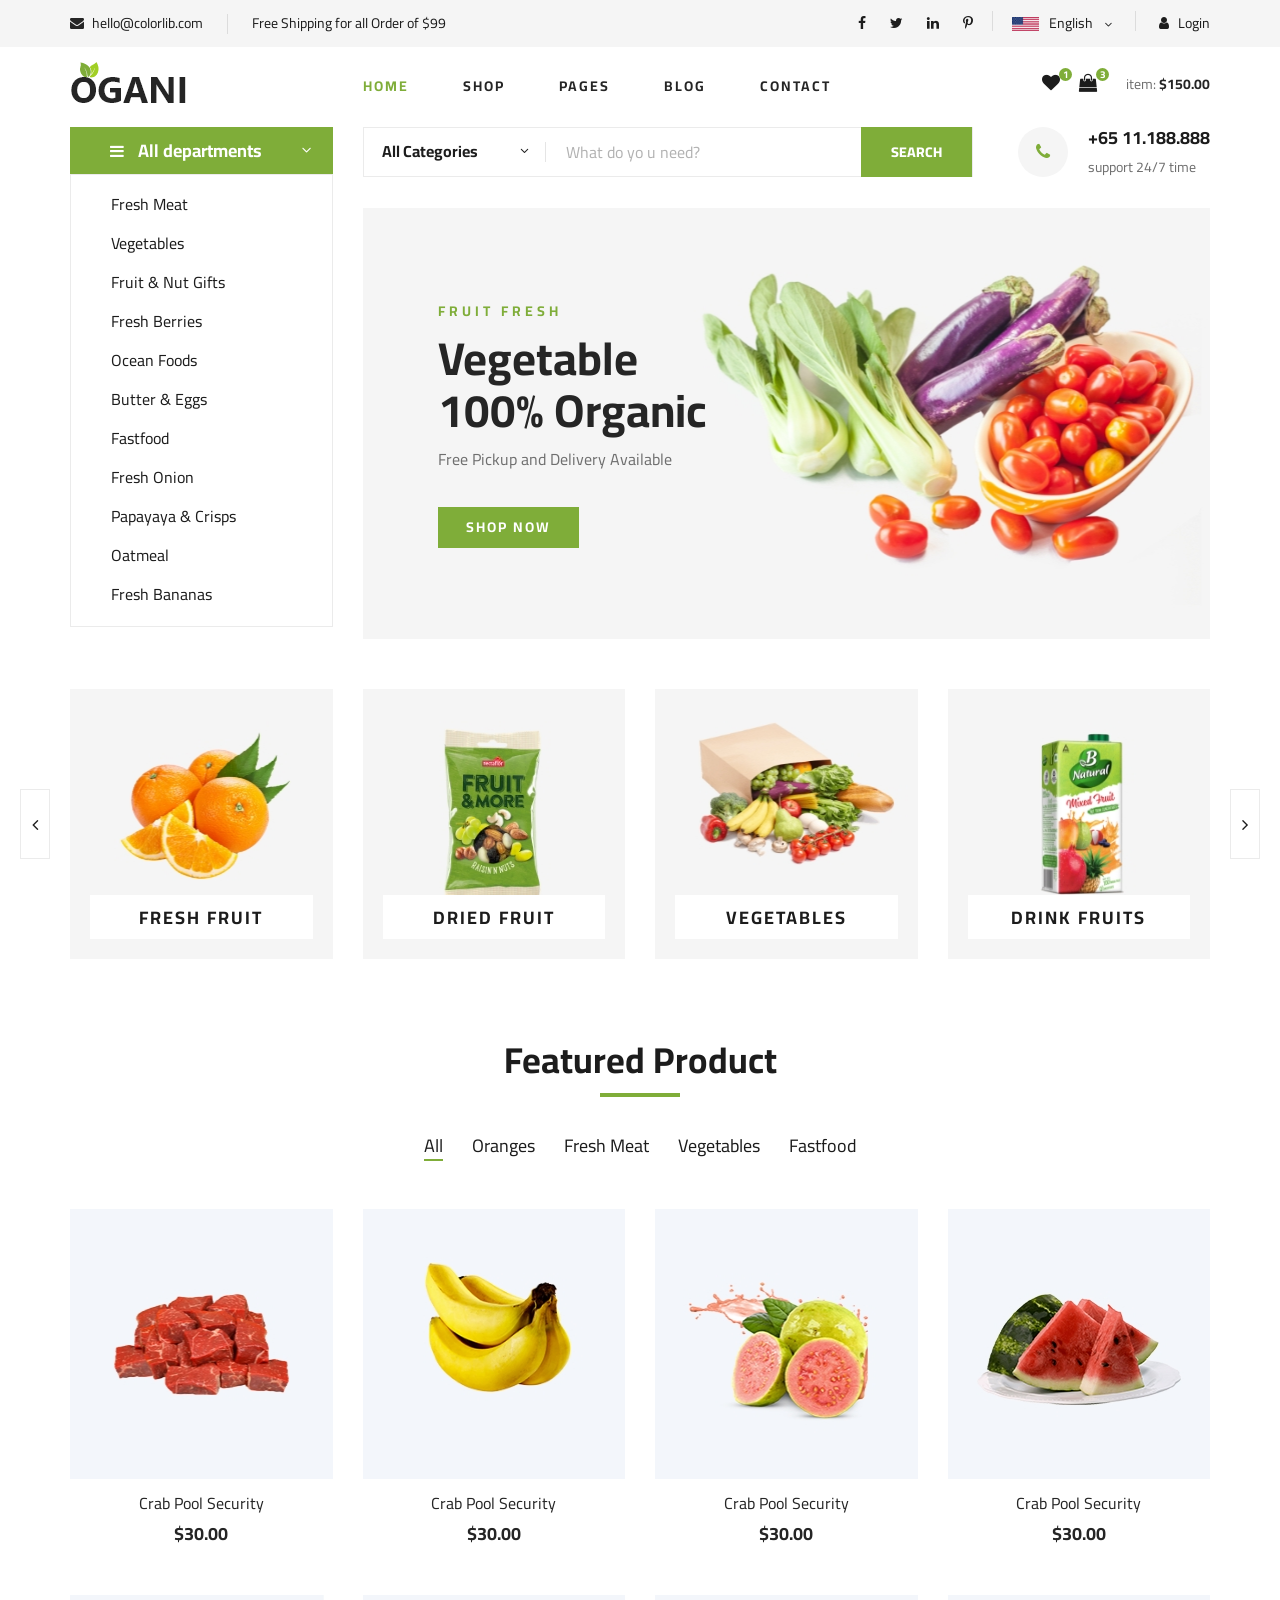
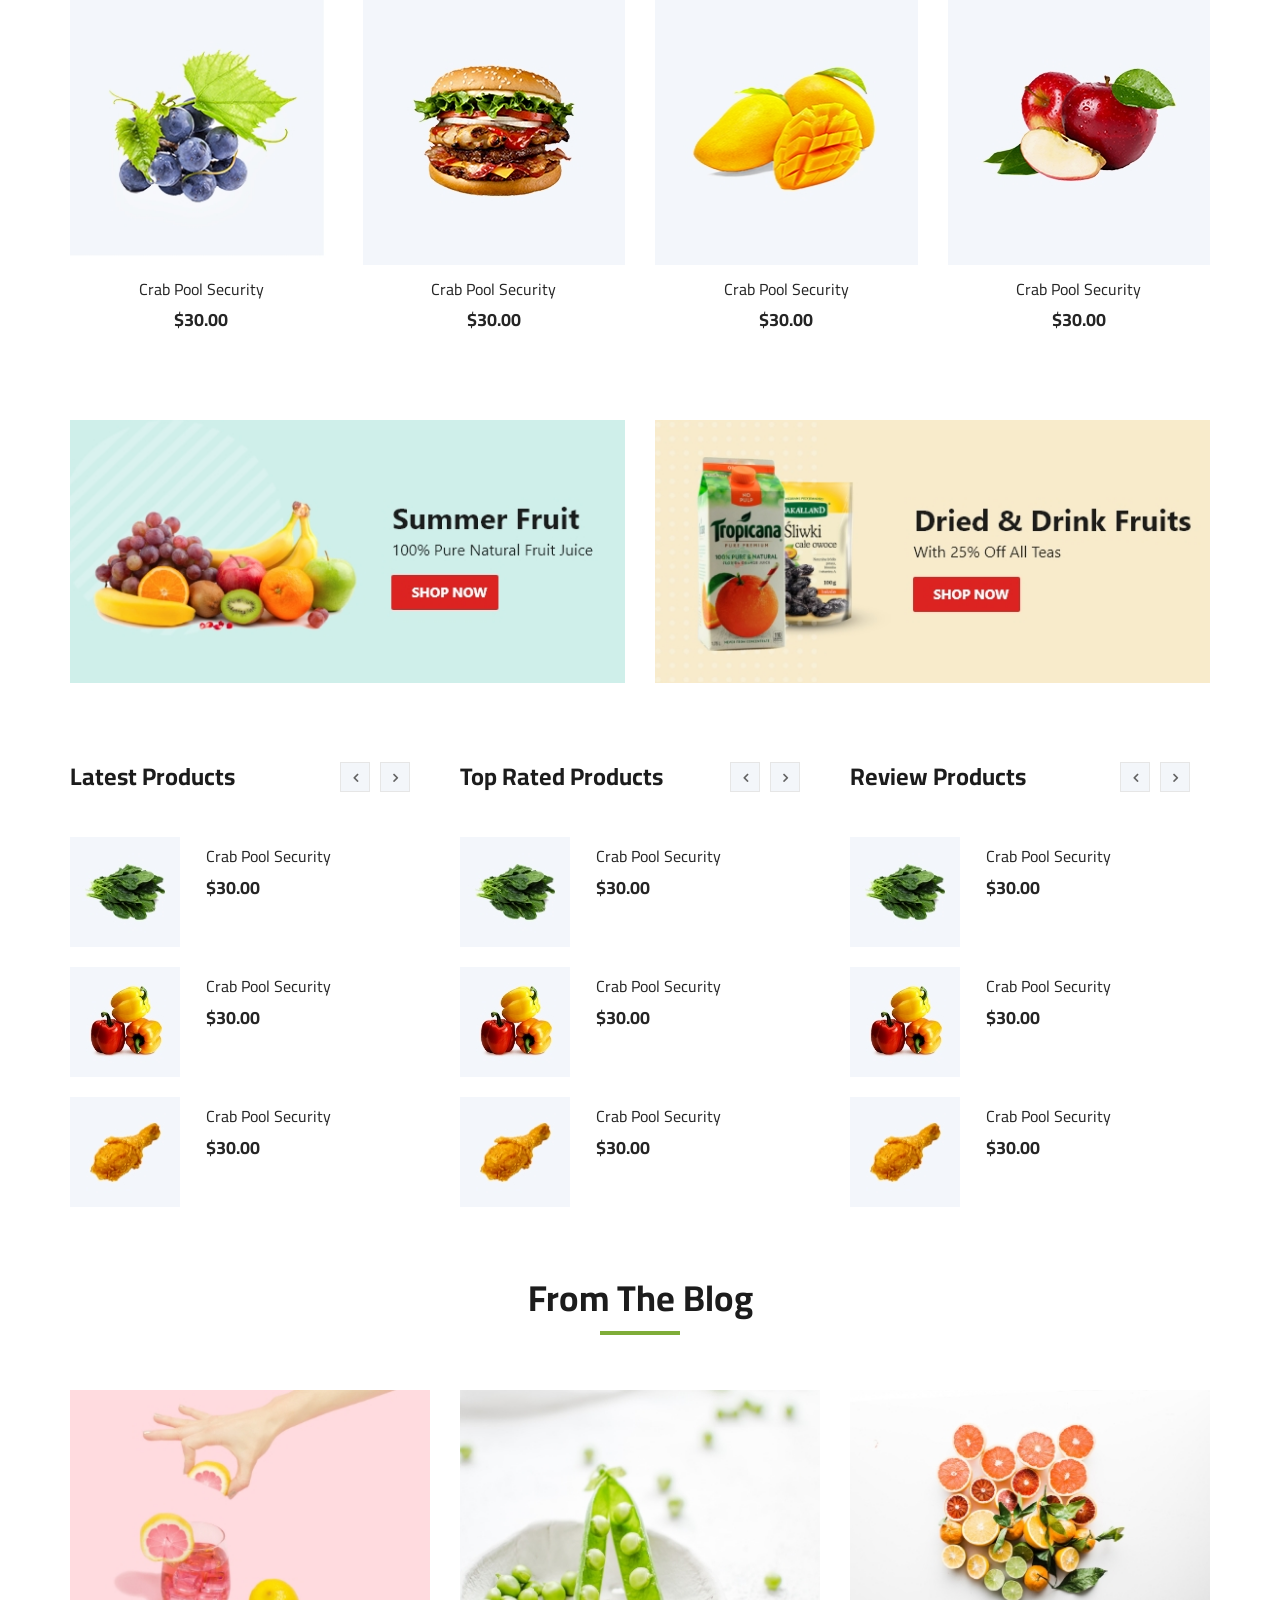
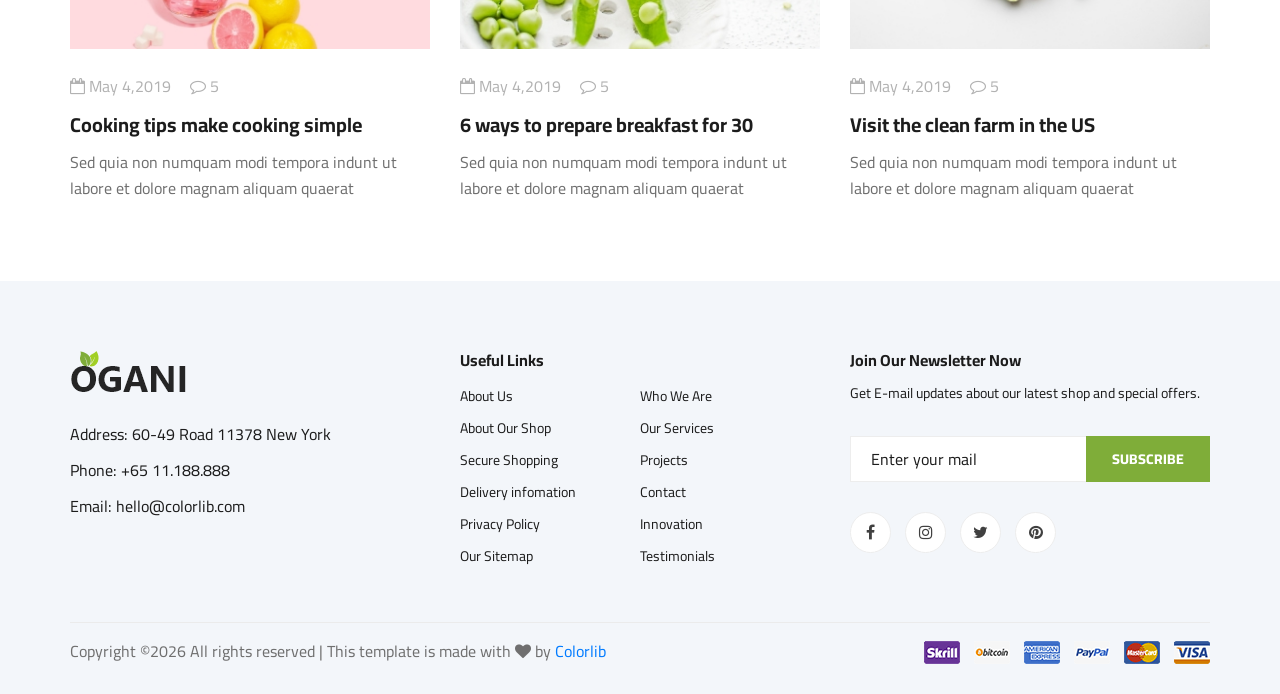
<file: medicio/assetsuser/index.html>
<!DOCTYPE html>
<html lang="zxx">

<head>
    <meta charset="UTF-8">
    <meta name="description" content="Ogani Template">
    <meta name="keywords" content="Ogani, unica, creative, html">
    <meta name="viewport" content="width=device-width, initial-scale=1.0">
    <meta http-equiv="X-UA-Compatible" content="ie=edge">
    <title>Ogani | Template</title>

    <!-- Google Font -->
    <link href="https://fonts.googleapis.com/css2?family=Cairo:wght@200;300;400;600;900&display=swap" rel="stylesheet">

    <!-- Css Styles -->
    <link rel="stylesheet" href="css/bootstrap.min.css" type="text/css">
    <link rel="stylesheet" href="css/font-awesome.min.css" type="text/css">
    <link rel="stylesheet" href="css/elegant-icons.css" type="text/css">
    <link rel="stylesheet" href="css/nice-select.css" type="text/css">
    <link rel="stylesheet" href="css/jquery-ui.min.css" type="text/css">
    <link rel="stylesheet" href="css/owl.carousel.min.css" type="text/css">
    <link rel="stylesheet" href="css/slicknav.min.css" type="text/css">
    <link rel="stylesheet" href="css/style.css" type="text/css">
</head>

<body>
    <!-- Page Preloder -->
    <div id="preloder">
        <div class="loader"></div>
    </div>

    <!-- Humberger Begin -->
    <div class="humberger__menu__overlay"></div>
    <div class="humberger__menu__wrapper">
        <div class="humberger__menu__logo">
            <a href="#"><img src="img/logo.png" alt=""></a>
        </div>
        <div class="humberger__menu__cart">
            <ul>
                <li><a href="#"><i class="fa fa-heart"></i> <span>1</span></a></li>
                <li><a href="#"><i class="fa fa-shopping-bag"></i> <span>3</span></a></li>
            </ul>
            <div class="header__cart__price">item: <span>$150.00</span></div>
        </div>
        <div class="humberger__menu__widget">
            <div class="header__top__right__language">
                <img src="img/language.png" alt="">
                <div>English</div>
                <span class="arrow_carrot-down"></span>
                <ul>
                    <li><a href="#">Spanis</a></li>
                    <li><a href="#">English</a></li>
                </ul>
            </div>
            <div class="header__top__right__auth">
                <a href="#"><i class="fa fa-user"></i> Login</a>
            </div>
        </div>
        <nav class="humberger__menu__nav mobile-menu">
            <ul>
                <li class="active"><a href="./index.html">Home</a></li>
                <li><a href="./shop-grid.html">Shop</a></li>
                <li><a href="#">Pages</a>
                    <ul class="header__menu__dropdown">
                        <li><a href="./shop-details.html">Shop Details</a></li>
                        <li><a href="./shoping-cart.html">Shoping Cart</a></li>
                        <li><a href="./checkout.html">Check Out</a></li>
                        <li><a href="./blog-details.html">Blog Details</a></li>
                    </ul>
                </li>
                <li><a href="./blog.html">Blog</a></li>
                <li><a href="./contact.html">Contact</a></li>
            </ul>
        </nav>
        <div id="mobile-menu-wrap"></div>
        <div class="header__top__right__social">
            <a href="#"><i class="fa fa-facebook"></i></a>
            <a href="#"><i class="fa fa-twitter"></i></a>
            <a href="#"><i class="fa fa-linkedin"></i></a>
            <a href="#"><i class="fa fa-pinterest-p"></i></a>
        </div>
        <div class="humberger__menu__contact">
            <ul>
                <li><i class="fa fa-envelope"></i> hello@colorlib.com</li>
                <li>Free Shipping for all Order of $99</li>
            </ul>
        </div>
    </div>
    <!-- Humberger End -->

    <!-- Header Section Begin -->
    <header class="header">
        <div class="header__top">
            <div class="container">
                <div class="row">
                    <div class="col-lg-6 col-md-6">
                        <div class="header__top__left">
                            <ul>
                                <li><i class="fa fa-envelope"></i> hello@colorlib.com</li>
                                <li>Free Shipping for all Order of $99</li>
                            </ul>
                        </div>
                    </div>
                    <div class="col-lg-6 col-md-6">
                        <div class="header__top__right">
                            <div class="header__top__right__social">
                                <a href="#"><i class="fa fa-facebook"></i></a>
                                <a href="#"><i class="fa fa-twitter"></i></a>
                                <a href="#"><i class="fa fa-linkedin"></i></a>
                                <a href="#"><i class="fa fa-pinterest-p"></i></a>
                            </div>
                            <div class="header__top__right__language">
                                <img src="img/language.png" alt="">
                                <div>English</div>
                                <span class="arrow_carrot-down"></span>
                                <ul>
                                    <li><a href="#">Spanis</a></li>
                                    <li><a href="#">English</a></li>
                                </ul>
                            </div>
                            <div class="header__top__right__auth">
                                <a href="#"><i class="fa fa-user"></i> Login</a>
                            </div>
                        </div>
                    </div>
                </div>
            </div>
        </div>
        <div class="container">
            <div class="row">
                <div class="col-lg-3">
                    <div class="header__logo">
                        <a href="./index.html"><img src="img/logo.png" alt=""></a>
                    </div>
                </div>
                <div class="col-lg-6">
                    <nav class="header__menu">
                        <ul>
                            <li class="active"><a href="./index.html">Home</a></li>
                            <li><a href="./shop-grid.html">Shop</a></li>
                            <li><a href="#">Pages</a>
                                <ul class="header__menu__dropdown">
                                    <li><a href="./shop-details.html">Shop Details</a></li>
                                    <li><a href="./shoping-cart.html">Shoping Cart</a></li>
                                    <li><a href="./checkout.html">Check Out</a></li>
                                    <li><a href="./blog-details.html">Blog Details</a></li>
                                </ul>
                            </li>
                            <li><a href="./blog.html">Blog</a></li>
                            <li><a href="./contact.html">Contact</a></li>
                        </ul>
                    </nav>
                </div>
                <div class="col-lg-3">
                    <div class="header__cart">
                        <ul>
                            <li><a href="#"><i class="fa fa-heart"></i> <span>1</span></a></li>
                            <li><a href="#"><i class="fa fa-shopping-bag"></i> <span>3</span></a></li>
                        </ul>
                        <div class="header__cart__price">item: <span>$150.00</span></div>
                    </div>
                </div>
            </div>
            <div class="humberger__open">
                <i class="fa fa-bars"></i>
            </div>
        </div>
    </header>
    <!-- Header Section End -->

    <!-- Hero Section Begin -->
    <section class="hero">
        <div class="container">
            <div class="row">
                <div class="col-lg-3">
                    <div class="hero__categories">
                        <div class="hero__categories__all">
                            <i class="fa fa-bars"></i>
                            <span>All departments</span>
                        </div>
                        <ul>
                            <li><a href="#">Fresh Meat</a></li>
                            <li><a href="#">Vegetables</a></li>
                            <li><a href="#">Fruit & Nut Gifts</a></li>
                            <li><a href="#">Fresh Berries</a></li>
                            <li><a href="#">Ocean Foods</a></li>
                            <li><a href="#">Butter & Eggs</a></li>
                            <li><a href="#">Fastfood</a></li>
                            <li><a href="#">Fresh Onion</a></li>
                            <li><a href="#">Papayaya & Crisps</a></li>
                            <li><a href="#">Oatmeal</a></li>
                            <li><a href="#">Fresh Bananas</a></li>
                        </ul>
                    </div>
                </div>
                <div class="col-lg-9">
                    <div class="hero__search">
                        <div class="hero__search__form">
                            <form action="#">
                                <div class="hero__search__categories">
                                    All Categories
                                    <span class="arrow_carrot-down"></span>
                                </div>
                                <input type="text" placeholder="What do yo u need?">
                                <button type="submit" class="site-btn">SEARCH</button>
                            </form>
                        </div>
                        <div class="hero__search__phone">
                            <div class="hero__search__phone__icon">
                                <i class="fa fa-phone"></i>
                            </div>
                            <div class="hero__search__phone__text">
                                <h5>+65 11.188.888</h5>
                                <span>support 24/7 time</span>
                            </div>
                        </div>
                    </div>
                    <div class="hero__item set-bg" data-setbg="img/hero/banner.jpg">
                        <div class="hero__text">
                            <span>FRUIT FRESH</span>
                            <h2>Vegetable <br />100% Organic</h2>
                            <p>Free Pickup and Delivery Available</p>
                            <a href="#" class="primary-btn">SHOP NOW</a>
                        </div>
                    </div>
                </div>
            </div>
        </div>
    </section>
    <!-- Hero Section End -->

    <!-- Categories Section Begin -->
    <section class="categories">
        <div class="container">
            <div class="row">
                <div class="categories__slider owl-carousel">
                    <div class="col-lg-3">
                        <div class="categories__item set-bg" data-setbg="img/categories/cat-1.jpg">
                            <h5><a href="#">Fresh Fruit</a></h5>
                        </div>
                    </div>
                    <div class="col-lg-3">
                        <div class="categories__item set-bg" data-setbg="img/categories/cat-2.jpg">
                            <h5><a href="#">Dried Fruit</a></h5>
                        </div>
                    </div>
                    <div class="col-lg-3">
                        <div class="categories__item set-bg" data-setbg="img/categories/cat-3.jpg">
                            <h5><a href="#">Vegetables</a></h5>
                        </div>
                    </div>
                    <div class="col-lg-3">
                        <div class="categories__item set-bg" data-setbg="img/categories/cat-4.jpg">
                            <h5><a href="#">drink fruits</a></h5>
                        </div>
                    </div>
                    <div class="col-lg-3">
                        <div class="categories__item set-bg" data-setbg="img/categories/cat-5.jpg">
                            <h5><a href="#">drink fruits</a></h5>
                        </div>
                    </div>
                </div>
            </div>
        </div>
    </section>
    <!-- Categories Section End -->

    <!-- Featured Section Begin -->
    <section class="featured spad">
        <div class="container">
            <div class="row">
                <div class="col-lg-12">
                    <div class="section-title">
                        <h2>Featured Product</h2>
                    </div>
                    <div class="featured__controls">
                        <ul>
                            <li class="active" data-filter="*">All</li>
                            <li data-filter=".oranges">Oranges</li>
                            <li data-filter=".fresh-meat">Fresh Meat</li>
                            <li data-filter=".vegetables">Vegetables</li>
                            <li data-filter=".fastfood">Fastfood</li>
                        </ul>
                    </div>
                </div>
            </div>
            <div class="row featured__filter">
                <div class="col-lg-3 col-md-4 col-sm-6 mix oranges fresh-meat">
                    <div class="featured__item">
                        <div class="featured__item__pic set-bg" data-setbg="img/featured/feature-1.jpg">
                            <ul class="featured__item__pic__hover">
                                <li><a href="#"><i class="fa fa-heart"></i></a></li>
                                <li><a href="#"><i class="fa fa-retweet"></i></a></li>
                                <li><a href="#"><i class="fa fa-shopping-cart"></i></a></li>
                            </ul>
                        </div>
                        <div class="featured__item__text">
                            <h6><a href="#">Crab Pool Security</a></h6>
                            <h5>$30.00</h5>
                        </div>
                    </div>
                </div>
                <div class="col-lg-3 col-md-4 col-sm-6 mix vegetables fastfood">
                    <div class="featured__item">
                        <div class="featured__item__pic set-bg" data-setbg="img/featured/feature-2.jpg">
                            <ul class="featured__item__pic__hover">
                                <li><a href="#"><i class="fa fa-heart"></i></a></li>
                                <li><a href="#"><i class="fa fa-retweet"></i></a></li>
                                <li><a href="#"><i class="fa fa-shopping-cart"></i></a></li>
                            </ul>
                        </div>
                        <div class="featured__item__text">
                            <h6><a href="#">Crab Pool Security</a></h6>
                            <h5>$30.00</h5>
                        </div>
                    </div>
                </div>
                <div class="col-lg-3 col-md-4 col-sm-6 mix vegetables fresh-meat">
                    <div class="featured__item">
                        <div class="featured__item__pic set-bg" data-setbg="img/featured/feature-3.jpg">
                            <ul class="featured__item__pic__hover">
                                <li><a href="#"><i class="fa fa-heart"></i></a></li>
                                <li><a href="#"><i class="fa fa-retweet"></i></a></li>
                                <li><a href="#"><i class="fa fa-shopping-cart"></i></a></li>
                            </ul>
                        </div>
                        <div class="featured__item__text">
                            <h6><a href="#">Crab Pool Security</a></h6>
                            <h5>$30.00</h5>
                        </div>
                    </div>
                </div>
                <div class="col-lg-3 col-md-4 col-sm-6 mix fastfood oranges">
                    <div class="featured__item">
                        <div class="featured__item__pic set-bg" data-setbg="img/featured/feature-4.jpg">
                            <ul class="featured__item__pic__hover">
                                <li><a href="#"><i class="fa fa-heart"></i></a></li>
                                <li><a href="#"><i class="fa fa-retweet"></i></a></li>
                                <li><a href="#"><i class="fa fa-shopping-cart"></i></a></li>
                            </ul>
                        </div>
                        <div class="featured__item__text">
                            <h6><a href="#">Crab Pool Security</a></h6>
                            <h5>$30.00</h5>
                        </div>
                    </div>
                </div>
                <div class="col-lg-3 col-md-4 col-sm-6 mix fresh-meat vegetables">
                    <div class="featured__item">
                        <div class="featured__item__pic set-bg" data-setbg="img/featured/feature-5.jpg">
                            <ul class="featured__item__pic__hover">
                                <li><a href="#"><i class="fa fa-heart"></i></a></li>
                                <li><a href="#"><i class="fa fa-retweet"></i></a></li>
                                <li><a href="#"><i class="fa fa-shopping-cart"></i></a></li>
                            </ul>
                        </div>
                        <div class="featured__item__text">
                            <h6><a href="#">Crab Pool Security</a></h6>
                            <h5>$30.00</h5>
                        </div>
                    </div>
                </div>
                <div class="col-lg-3 col-md-4 col-sm-6 mix oranges fastfood">
                    <div class="featured__item">
                        <div class="featured__item__pic set-bg" data-setbg="img/featured/feature-6.jpg">
                            <ul class="featured__item__pic__hover">
                                <li><a href="#"><i class="fa fa-heart"></i></a></li>
                                <li><a href="#"><i class="fa fa-retweet"></i></a></li>
                                <li><a href="#"><i class="fa fa-shopping-cart"></i></a></li>
                            </ul>
                        </div>
                        <div class="featured__item__text">
                            <h6><a href="#">Crab Pool Security</a></h6>
                            <h5>$30.00</h5>
                        </div>
                    </div>
                </div>
                <div class="col-lg-3 col-md-4 col-sm-6 mix fresh-meat vegetables">
                    <div class="featured__item">
                        <div class="featured__item__pic set-bg" data-setbg="img/featured/feature-7.jpg">
                            <ul class="featured__item__pic__hover">
                                <li><a href="#"><i class="fa fa-heart"></i></a></li>
                                <li><a href="#"><i class="fa fa-retweet"></i></a></li>
                                <li><a href="#"><i class="fa fa-shopping-cart"></i></a></li>
                            </ul>
                        </div>
                        <div class="featured__item__text">
                            <h6><a href="#">Crab Pool Security</a></h6>
                            <h5>$30.00</h5>
                        </div>
                    </div>
                </div>
                <div class="col-lg-3 col-md-4 col-sm-6 mix fastfood vegetables">
                    <div class="featured__item">
                        <div class="featured__item__pic set-bg" data-setbg="img/featured/feature-8.jpg">
                            <ul class="featured__item__pic__hover">
                                <li><a href="#"><i class="fa fa-heart"></i></a></li>
                                <li><a href="#"><i class="fa fa-retweet"></i></a></li>
                                <li><a href="#"><i class="fa fa-shopping-cart"></i></a></li>
                            </ul>
                        </div>
                        <div class="featured__item__text">
                            <h6><a href="#">Crab Pool Security</a></h6>
                            <h5>$30.00</h5>
                        </div>
                    </div>
                </div>
            </div>
        </div>
    </section>
    <!-- Featured Section End -->

    <!-- Banner Begin -->
    <div class="banner">
        <div class="container">
            <div class="row">
                <div class="col-lg-6 col-md-6 col-sm-6">
                    <div class="banner__pic">
                        <img src="img/banner/banner-1.jpg" alt="">
                    </div>
                </div>
                <div class="col-lg-6 col-md-6 col-sm-6">
                    <div class="banner__pic">
                        <img src="img/banner/banner-2.jpg" alt="">
                    </div>
                </div>
            </div>
        </div>
    </div>
    <!-- Banner End -->

    <!-- Latest Product Section Begin -->
    <section class="latest-product spad">
        <div class="container">
            <div class="row">
                <div class="col-lg-4 col-md-6">
                    <div class="latest-product__text">
                        <h4>Latest Products</h4>
                        <div class="latest-product__slider owl-carousel">
                            <div class="latest-prdouct__slider__item">
                                <a href="#" class="latest-product__item">
                                    <div class="latest-product__item__pic">
                                        <img src="img/latest-product/lp-1.jpg" alt="">
                                    </div>
                                    <div class="latest-product__item__text">
                                        <h6>Crab Pool Security</h6>
                                        <span>$30.00</span>
                                    </div>
                                </a>
                                <a href="#" class="latest-product__item">
                                    <div class="latest-product__item__pic">
                                        <img src="img/latest-product/lp-2.jpg" alt="">
                                    </div>
                                    <div class="latest-product__item__text">
                                        <h6>Crab Pool Security</h6>
                                        <span>$30.00</span>
                                    </div>
                                </a>
                                <a href="#" class="latest-product__item">
                                    <div class="latest-product__item__pic">
                                        <img src="img/latest-product/lp-3.jpg" alt="">
                                    </div>
                                    <div class="latest-product__item__text">
                                        <h6>Crab Pool Security</h6>
                                        <span>$30.00</span>
                                    </div>
                                </a>
                            </div>
                            <div class="latest-prdouct__slider__item">
                                <a href="#" class="latest-product__item">
                                    <div class="latest-product__item__pic">
                                        <img src="img/latest-product/lp-1.jpg" alt="">
                                    </div>
                                    <div class="latest-product__item__text">
                                        <h6>Crab Pool Security</h6>
                                        <span>$30.00</span>
                                    </div>
                                </a>
                                <a href="#" class="latest-product__item">
                                    <div class="latest-product__item__pic">
                                        <img src="img/latest-product/lp-2.jpg" alt="">
                                    </div>
                                    <div class="latest-product__item__text">
                                        <h6>Crab Pool Security</h6>
                                        <span>$30.00</span>
                                    </div>
                                </a>
                                <a href="#" class="latest-product__item">
                                    <div class="latest-product__item__pic">
                                        <img src="img/latest-product/lp-3.jpg" alt="">
                                    </div>
                                    <div class="latest-product__item__text">
                                        <h6>Crab Pool Security</h6>
                                        <span>$30.00</span>
                                    </div>
                                </a>
                            </div>
                        </div>
                    </div>
                </div>
                <div class="col-lg-4 col-md-6">
                    <div class="latest-product__text">
                        <h4>Top Rated Products</h4>
                        <div class="latest-product__slider owl-carousel">
                            <div class="latest-prdouct__slider__item">
                                <a href="#" class="latest-product__item">
                                    <div class="latest-product__item__pic">
                                        <img src="img/latest-product/lp-1.jpg" alt="">
                                    </div>
                                    <div class="latest-product__item__text">
                                        <h6>Crab Pool Security</h6>
                                        <span>$30.00</span>
                                    </div>
                                </a>
                                <a href="#" class="latest-product__item">
                                    <div class="latest-product__item__pic">
                                        <img src="img/latest-product/lp-2.jpg" alt="">
                                    </div>
                                    <div class="latest-product__item__text">
                                        <h6>Crab Pool Security</h6>
                                        <span>$30.00</span>
                                    </div>
                                </a>
                                <a href="#" class="latest-product__item">
                                    <div class="latest-product__item__pic">
                                        <img src="img/latest-product/lp-3.jpg" alt="">
                                    </div>
                                    <div class="latest-product__item__text">
                                        <h6>Crab Pool Security</h6>
                                        <span>$30.00</span>
                                    </div>
                                </a>
                            </div>
                            <div class="latest-prdouct__slider__item">
                                <a href="#" class="latest-product__item">
                                    <div class="latest-product__item__pic">
                                        <img src="img/latest-product/lp-1.jpg" alt="">
                                    </div>
                                    <div class="latest-product__item__text">
                                        <h6>Crab Pool Security</h6>
                                        <span>$30.00</span>
                                    </div>
                                </a>
                                <a href="#" class="latest-product__item">
                                    <div class="latest-product__item__pic">
                                        <img src="img/latest-product/lp-2.jpg" alt="">
                                    </div>
                                    <div class="latest-product__item__text">
                                        <h6>Crab Pool Security</h6>
                                        <span>$30.00</span>
                                    </div>
                                </a>
                                <a href="#" class="latest-product__item">
                                    <div class="latest-product__item__pic">
                                        <img src="img/latest-product/lp-3.jpg" alt="">
                                    </div>
                                    <div class="latest-product__item__text">
                                        <h6>Crab Pool Security</h6>
                                        <span>$30.00</span>
                                    </div>
                                </a>
                            </div>
                        </div>
                    </div>
                </div>
                <div class="col-lg-4 col-md-6">
                    <div class="latest-product__text">
                        <h4>Review Products</h4>
                        <div class="latest-product__slider owl-carousel">
                            <div class="latest-prdouct__slider__item">
                                <a href="#" class="latest-product__item">
                                    <div class="latest-product__item__pic">
                                        <img src="img/latest-product/lp-1.jpg" alt="">
                                    </div>
                                    <div class="latest-product__item__text">
                                        <h6>Crab Pool Security</h6>
                                        <span>$30.00</span>
                                    </div>
                                </a>
                                <a href="#" class="latest-product__item">
                                    <div class="latest-product__item__pic">
                                        <img src="img/latest-product/lp-2.jpg" alt="">
                                    </div>
                                    <div class="latest-product__item__text">
                                        <h6>Crab Pool Security</h6>
                                        <span>$30.00</span>
                                    </div>
                                </a>
                                <a href="#" class="latest-product__item">
                                    <div class="latest-product__item__pic">
                                        <img src="img/latest-product/lp-3.jpg" alt="">
                                    </div>
                                    <div class="latest-product__item__text">
                                        <h6>Crab Pool Security</h6>
                                        <span>$30.00</span>
                                    </div>
                                </a>
                            </div>
                            <div class="latest-prdouct__slider__item">
                                <a href="#" class="latest-product__item">
                                    <div class="latest-product__item__pic">
                                        <img src="img/latest-product/lp-1.jpg" alt="">
                                    </div>
                                    <div class="latest-product__item__text">
                                        <h6>Crab Pool Security</h6>
                                        <span>$30.00</span>
                                    </div>
                                </a>
                                <a href="#" class="latest-product__item">
                                    <div class="latest-product__item__pic">
                                        <img src="img/latest-product/lp-2.jpg" alt="">
                                    </div>
                                    <div class="latest-product__item__text">
                                        <h6>Crab Pool Security</h6>
                                        <span>$30.00</span>
                                    </div>
                                </a>
                                <a href="#" class="latest-product__item">
                                    <div class="latest-product__item__pic">
                                        <img src="img/latest-product/lp-3.jpg" alt="">
                                    </div>
                                    <div class="latest-product__item__text">
                                        <h6>Crab Pool Security</h6>
                                        <span>$30.00</span>
                                    </div>
                                </a>
                            </div>
                        </div>
                    </div>
                </div>
            </div>
        </div>
    </section>
    <!-- Latest Product Section End -->

    <!-- Blog Section Begin -->
    <section class="from-blog spad">
        <div class="container">
            <div class="row">
                <div class="col-lg-12">
                    <div class="section-title from-blog__title">
                        <h2>From The Blog</h2>
                    </div>
                </div>
            </div>
            <div class="row">
                <div class="col-lg-4 col-md-4 col-sm-6">
                    <div class="blog__item">
                        <div class="blog__item__pic">
                            <img src="img/blog/blog-1.jpg" alt="">
                        </div>
                        <div class="blog__item__text">
                            <ul>
                                <li><i class="fa fa-calendar-o"></i> May 4,2019</li>
                                <li><i class="fa fa-comment-o"></i> 5</li>
                            </ul>
                            <h5><a href="#">Cooking tips make cooking simple</a></h5>
                            <p>Sed quia non numquam modi tempora indunt ut labore et dolore magnam aliquam quaerat </p>
                        </div>
                    </div>
                </div>
                <div class="col-lg-4 col-md-4 col-sm-6">
                    <div class="blog__item">
                        <div class="blog__item__pic">
                            <img src="img/blog/blog-2.jpg" alt="">
                        </div>
                        <div class="blog__item__text">
                            <ul>
                                <li><i class="fa fa-calendar-o"></i> May 4,2019</li>
                                <li><i class="fa fa-comment-o"></i> 5</li>
                            </ul>
                            <h5><a href="#">6 ways to prepare breakfast for 30</a></h5>
                            <p>Sed quia non numquam modi tempora indunt ut labore et dolore magnam aliquam quaerat </p>
                        </div>
                    </div>
                </div>
                <div class="col-lg-4 col-md-4 col-sm-6">
                    <div class="blog__item">
                        <div class="blog__item__pic">
                            <img src="img/blog/blog-3.jpg" alt="">
                        </div>
                        <div class="blog__item__text">
                            <ul>
                                <li><i class="fa fa-calendar-o"></i> May 4,2019</li>
                                <li><i class="fa fa-comment-o"></i> 5</li>
                            </ul>
                            <h5><a href="#">Visit the clean farm in the US</a></h5>
                            <p>Sed quia non numquam modi tempora indunt ut labore et dolore magnam aliquam quaerat </p>
                        </div>
                    </div>
                </div>
            </div>
        </div>
    </section>
    <!-- Blog Section End -->

    <!-- Footer Section Begin -->
    <footer class="footer spad">
        <div class="container">
            <div class="row">
                <div class="col-lg-3 col-md-6 col-sm-6">
                    <div class="footer__about">
                        <div class="footer__about__logo">
                            <a href="./index.html"><img src="img/logo.png" alt=""></a>
                        </div>
                        <ul>
                            <li>Address: 60-49 Road 11378 New York</li>
                            <li>Phone: +65 11.188.888</li>
                            <li>Email: hello@colorlib.com</li>
                        </ul>
                    </div>
                </div>
                <div class="col-lg-4 col-md-6 col-sm-6 offset-lg-1">
                    <div class="footer__widget">
                        <h6>Useful Links</h6>
                        <ul>
                            <li><a href="#">About Us</a></li>
                            <li><a href="#">About Our Shop</a></li>
                            <li><a href="#">Secure Shopping</a></li>
                            <li><a href="#">Delivery infomation</a></li>
                            <li><a href="#">Privacy Policy</a></li>
                            <li><a href="#">Our Sitemap</a></li>
                        </ul>
                        <ul>
                            <li><a href="#">Who We Are</a></li>
                            <li><a href="#">Our Services</a></li>
                            <li><a href="#">Projects</a></li>
                            <li><a href="#">Contact</a></li>
                            <li><a href="#">Innovation</a></li>
                            <li><a href="#">Testimonials</a></li>
                        </ul>
                    </div>
                </div>
                <div class="col-lg-4 col-md-12">
                    <div class="footer__widget">
                        <h6>Join Our Newsletter Now</h6>
                        <p>Get E-mail updates about our latest shop and special offers.</p>
                        <form action="#">
                            <input type="text" placeholder="Enter your mail">
                            <button type="submit" class="site-btn">Subscribe</button>
                        </form>
                        <div class="footer__widget__social">
                            <a href="#"><i class="fa fa-facebook"></i></a>
                            <a href="#"><i class="fa fa-instagram"></i></a>
                            <a href="#"><i class="fa fa-twitter"></i></a>
                            <a href="#"><i class="fa fa-pinterest"></i></a>
                        </div>
                    </div>
                </div>
            </div>
            <div class="row">
                <div class="col-lg-12">
                    <div class="footer__copyright">
                        <div class="footer__copyright__text"><p><!-- Link back to Colorlib can't be removed. Template is licensed under CC BY 3.0. -->
  Copyright &copy;<script>document.write(new Date().getFullYear());</script> All rights reserved | This template is made with <i class="fa fa-heart" aria-hidden="true"></i> by <a href="https://colorlib.com" target="_blank">Colorlib</a>
  <!-- Link back to Colorlib can't be removed. Template is licensed under CC BY 3.0. --></p></div>
                        <div class="footer__copyright__payment"><img src="img/payment-item.png" alt=""></div>
                    </div>
                </div>
            </div>
        </div>
    </footer>
    <!-- Footer Section End -->

    <!-- Js Plugins -->
    <script src="js/jquery-3.3.1.min.js"></script>
    <script src="js/bootstrap.min.js"></script>
    <script src="js/jquery.nice-select.min.js"></script>
    <script src="js/jquery-ui.min.js"></script>
    <script src="js/jquery.slicknav.js"></script>
    <script src="js/mixitup.min.js"></script>
    <script src="js/owl.carousel.min.js"></script>
    <script src="js/main.js"></script>



</body>

</html>
</file>
<file: medicio/assetsuser/css/elegant-icons.css>
@font-face {
	font-family: 'ElegantIcons';
	src:url('../fonts/ElegantIcons.eot');
	src:url('../fonts/ElegantIcons.eot?#iefix') format('embedded-opentype'),
		url('../fonts/ElegantIcons.woff') format('woff'),
		url('../fonts/ElegantIcons.ttf') format('truetype'),
		url('../fonts/ElegantIcons.svg#ElegantIcons') format('svg');
	font-weight: normal;
	font-style: normal;
}

/* Use the following CSS code if you want to use data attributes for inserting your icons */
[data-icon]:before {
	font-family: 'ElegantIcons';
	content: attr(data-icon);
	speak: none;
	font-weight: normal;
	font-variant: normal;
	text-transform: none;
	line-height: 1;
	-webkit-font-smoothing: antialiased;
	-moz-osx-font-smoothing: grayscale;
}

/* Use the following CSS code if you want to have a class per icon */
/*
Instead of a list of all class selectors,
you can use the generic selector below, but it's slower:
[class*="your-class-prefix"] {
*/
.arrow_up, .arrow_down, .arrow_left, .arrow_right, .arrow_left-up, .arrow_right-up, .arrow_right-down, .arrow_left-down, .arrow-up-down, .arrow_up-down_alt, .arrow_left-right_alt, .arrow_left-right, .arrow_expand_alt2, .arrow_expand_alt, .arrow_condense, .arrow_expand, .arrow_move, .arrow_carrot-up, .arrow_carrot-down, .arrow_carrot-left, .arrow_carrot-right, .arrow_carrot-2up, .arrow_carrot-2down, .arrow_carrot-2left, .arrow_carrot-2right, .arrow_carrot-up_alt2, .arrow_carrot-down_alt2, .arrow_carrot-left_alt2, .arrow_carrot-right_alt2, .arrow_carrot-2up_alt2, .arrow_carrot-2down_alt2, .arrow_carrot-2left_alt2, .arrow_carrot-2right_alt2, .arrow_triangle-up, .arrow_triangle-down, .arrow_triangle-left, .arrow_triangle-right, .arrow_triangle-up_alt2, .arrow_triangle-down_alt2, .arrow_triangle-left_alt2, .arrow_triangle-right_alt2, .arrow_back, .icon_minus-06, .icon_plus, .icon_close, .icon_check, .icon_minus_alt2, .icon_plus_alt2, .icon_close_alt2, .icon_check_alt2, .icon_zoom-out_alt, .icon_zoom-in_alt, .icon_search, .icon_box-empty, .icon_box-selected, .icon_minus-box, .icon_plus-box, .icon_box-checked, .icon_circle-empty, .icon_circle-slelected, .icon_stop_alt2, .icon_stop, .icon_pause_alt2, .icon_pause, .icon_menu, .icon_menu-square_alt2, .icon_menu-circle_alt2, .icon_ul, .icon_ol, .icon_adjust-horiz, .icon_adjust-vert, .icon_document_alt, .icon_documents_alt, .icon_pencil, .icon_pencil-edit_alt, .icon_pencil-edit, .icon_folder-alt, .icon_folder-open_alt, .icon_folder-add_alt, .icon_info_alt, .icon_error-oct_alt, .icon_error-circle_alt, .icon_error-triangle_alt, .icon_question_alt2, .icon_question, .icon_comment_alt, .icon_chat_alt, .icon_vol-mute_alt, .icon_volume-low_alt, .icon_volume-high_alt, .icon_quotations, .icon_quotations_alt2, .icon_clock_alt, .icon_lock_alt, .icon_lock-open_alt, .icon_key_alt, .icon_cloud_alt, .icon_cloud-upload_alt, .icon_cloud-download_alt, .icon_image, .icon_images, .icon_lightbulb_alt, .icon_gift_alt, .icon_house_alt, .icon_genius, .icon_mobile, .icon_tablet, .icon_laptop, .icon_desktop, .icon_camera_alt, .icon_mail_alt, .icon_cone_alt, .icon_ribbon_alt, .icon_bag_alt, .icon_creditcard, .icon_cart_alt, .icon_paperclip, .icon_tag_alt, .icon_tags_alt, .icon_trash_alt, .icon_cursor_alt, .icon_mic_alt, .icon_compass_alt, .icon_pin_alt, .icon_pushpin_alt, .icon_map_alt, .icon_drawer_alt, .icon_toolbox_alt, .icon_book_alt, .icon_calendar, .icon_film, .icon_table, .icon_contacts_alt, .icon_headphones, .icon_lifesaver, .icon_piechart, .icon_refresh, .icon_link_alt, .icon_link, .icon_loading, .icon_blocked, .icon_archive_alt, .icon_heart_alt, .icon_star_alt, .icon_star-half_alt, .icon_star, .icon_star-half, .icon_tools, .icon_tool, .icon_cog, .icon_cogs, .arrow_up_alt, .arrow_down_alt, .arrow_left_alt, .arrow_right_alt, .arrow_left-up_alt, .arrow_right-up_alt, .arrow_right-down_alt, .arrow_left-down_alt, .arrow_condense_alt, .arrow_expand_alt3, .arrow_carrot_up_alt, .arrow_carrot-down_alt, .arrow_carrot-left_alt, .arrow_carrot-right_alt, .arrow_carrot-2up_alt, .arrow_carrot-2dwnn_alt, .arrow_carrot-2left_alt, .arrow_carrot-2right_alt, .arrow_triangle-up_alt, .arrow_triangle-down_alt, .arrow_triangle-left_alt, .arrow_triangle-right_alt, .icon_minus_alt, .icon_plus_alt, .icon_close_alt, .icon_check_alt, .icon_zoom-out, .icon_zoom-in, .icon_stop_alt, .icon_menu-square_alt, .icon_menu-circle_alt, .icon_document, .icon_documents, .icon_pencil_alt, .icon_folder, .icon_folder-open, .icon_folder-add, .icon_folder_upload, .icon_folder_download, .icon_info, .icon_error-circle, .icon_error-oct, .icon_error-triangle, .icon_question_alt, .icon_comment, .icon_chat, .icon_vol-mute, .icon_volume-low, .icon_volume-high, .icon_quotations_alt, .icon_clock, .icon_lock, .icon_lock-open, .icon_key, .icon_cloud, .icon_cloud-upload, .icon_cloud-download, .icon_lightbulb, .icon_gift, .icon_house, .icon_camera, .icon_mail, .icon_cone, .icon_ribbon, .icon_bag, .icon_cart, .icon_tag, .icon_tags, .icon_trash, .icon_cursor, .icon_mic, .icon_compass, .icon_pin, .icon_pushpin, .icon_map, .icon_drawer, .icon_toolbox, .icon_book, .icon_contacts, .icon_archive, .icon_heart, .icon_profile, .icon_group, .icon_grid-2x2, .icon_grid-3x3, .icon_music, .icon_pause_alt, .icon_phone, .icon_upload, .icon_download, .social_facebook, .social_twitter, .social_pinterest, .social_googleplus, .social_tumblr, .social_tumbleupon, .social_wordpress, .social_instagram, .social_dribbble, .social_vimeo, .social_linkedin, .social_rss, .social_deviantart, .social_share, .social_myspace, .social_skype, .social_youtube, .social_picassa, .social_googledrive, .social_flickr, .social_blogger, .social_spotify, .social_delicious, .social_facebook_circle, .social_twitter_circle, .social_pinterest_circle, .social_googleplus_circle, .social_tumblr_circle, .social_stumbleupon_circle, .social_wordpress_circle, .social_instagram_circle, .social_dribbble_circle, .social_vimeo_circle, .social_linkedin_circle, .social_rss_circle, .social_deviantart_circle, .social_share_circle, .social_myspace_circle, .social_skype_circle, .social_youtube_circle, .social_picassa_circle, .social_googledrive_alt2, .social_flickr_circle, .social_blogger_circle, .social_spotify_circle, .social_delicious_circle, .social_facebook_square, .social_twitter_square, .social_pinterest_square, .social_googleplus_square, .social_tumblr_square, .social_stumbleupon_square, .social_wordpress_square, .social_instagram_square, .social_dribbble_square, .social_vimeo_square, .social_linkedin_square, .social_rss_square, .social_deviantart_square, .social_share_square, .social_myspace_square, .social_skype_square, .social_youtube_square, .social_picassa_square, .social_googledrive_square, .social_flickr_square, .social_blogger_square, .social_spotify_square, .social_delicious_square, .icon_printer, .icon_calulator, .icon_building, .icon_floppy, .icon_drive, .icon_search-2, .icon_id, .icon_id-2, .icon_puzzle, .icon_like, .icon_dislike, .icon_mug, .icon_currency, .icon_wallet, .icon_pens, .icon_easel, .icon_flowchart, .icon_datareport, .icon_briefcase, .icon_shield, .icon_percent, .icon_globe, .icon_globe-2, .icon_target, .icon_hourglass, .icon_balance, .icon_rook, .icon_printer-alt, .icon_calculator_alt, .icon_building_alt, .icon_floppy_alt, .icon_drive_alt, .icon_search_alt, .icon_id_alt, .icon_id-2_alt, .icon_puzzle_alt, .icon_like_alt, .icon_dislike_alt, .icon_mug_alt, .icon_currency_alt, .icon_wallet_alt, .icon_pens_alt, .icon_easel_alt, .icon_flowchart_alt, .icon_datareport_alt, .icon_briefcase_alt, .icon_shield_alt, .icon_percent_alt, .icon_globe_alt, .icon_clipboard {
	font-family: 'ElegantIcons';
	speak: none;
	font-style: normal;
	font-weight: normal;
	font-variant: normal;
	text-transform: none;
	line-height: 1;
	-webkit-font-smoothing: antialiased;
}
.arrow_up:before {
	content: "\21";
}
.arrow_down:before {
	content: "\22";
}
.arrow_left:before {
	content: "\23";
}
.arrow_right:before {
	content: "\24";
}
.arrow_left-up:before {
	content: "\25";
}
.arrow_right-up:before {
	content: "\26";
}
.arrow_right-down:before {
	content: "\27";
}
.arrow_left-down:before {
	content: "\28";
}
.arrow-up-down:before {
	content: "\29";
}
.arrow_up-down_alt:before {
	content: "\2a";
}
.arrow_left-right_alt:before {
	content: "\2b";
}
.arrow_left-right:before {
	content: "\2c";
}
.arrow_expand_alt2:before {
	content: "\2d";
}
.arrow_expand_alt:before {
	content: "\2e";
}
.arrow_condense:before {
	content: "\2f";
}
.arrow_expand:before {
	content: "\30";
}
.arrow_move:before {
	content: "\31";
}
.arrow_carrot-up:before {
	content: "\32";
}
.arrow_carrot-down:before {
	content: "\33";
}
.arrow_carrot-left:before {
	content: "\34";
}
.arrow_carrot-right:before {
	content: "\35";
}
.arrow_carrot-2up:before {
	content: "\36";
}
.arrow_carrot-2down:before {
	content: "\37";
}
.arrow_carrot-2left:before {
	content: "\38";
}
.arrow_carrot-2right:before {
	content: "\39";
}
.arrow_carrot-up_alt2:before {
	content: "\3a";
}
.arrow_carrot-down_alt2:before {
	content: "\3b";
}
.arrow_carrot-left_alt2:before {
	content: "\3c";
}
.arrow_carrot-right_alt2:before {
	content: "\3d";
}
.arrow_carrot-2up_alt2:before {
	content: "\3e";
}
.arrow_carrot-2down_alt2:before {
	content: "\3f";
}
.arrow_carrot-2left_alt2:before {
	content: "\40";
}
.arrow_carrot-2right_alt2:before {
	content: "\41";
}
.arrow_triangle-up:before {
	content: "\42";
}
.arrow_triangle-down:before {
	content: "\43";
}
.arrow_triangle-left:before {
	content: "\44";
}
.arrow_triangle-right:before {
	content: "\45";
}
.arrow_triangle-up_alt2:before {
	content: "\46";
}
.arrow_triangle-down_alt2:before {
	content: "\47";
}
.arrow_triangle-left_alt2:before {
	content: "\48";
}
.arrow_triangle-right_alt2:before {
	content: "\49";
}
.arrow_back:before {
	content: "\4a";
}
.icon_minus-06:before {
	content: "\4b";
}
.icon_plus:before {
	content: "\4c";
}
.icon_close:before {
	content: "\4d";
}
.icon_check:before {
	content: "\4e";
}
.icon_minus_alt2:before {
	content: "\4f";
}
.icon_plus_alt2:before {
	content: "\50";
}
.icon_close_alt2:before {
	content: "\51";
}
.icon_check_alt2:before {
	content: "\52";
}
.icon_zoom-out_alt:before {
	content: "\53";
}
.icon_zoom-in_alt:before {
	content: "\54";
}
.icon_search:before {
	content: "\55";
}
.icon_box-empty:before {
	content: "\56";
}
.icon_box-selected:before {
	content: "\57";
}
.icon_minus-box:before {
	content: "\58";
}
.icon_plus-box:before {
	content: "\59";
}
.icon_box-checked:before {
	content: "\5a";
}
.icon_circle-empty:before {
	content: "\5b";
}
.icon_circle-slelected:before {
	content: "\5c";
}
.icon_stop_alt2:before {
	content: "\5d";
}
.icon_stop:before {
	content: "\5e";
}
.icon_pause_alt2:before {
	content: "\5f";
}
.icon_pause:before {
	content: "\60";
}
.icon_menu:before {
	content: "\61";
}
.icon_menu-square_alt2:before {
	content: "\62";
}
.icon_menu-circle_alt2:before {
	content: "\63";
}
.icon_ul:before {
	content: "\64";
}
.icon_ol:before {
	content: "\65";
}
.icon_adjust-horiz:before {
	content: "\66";
}
.icon_adjust-vert:before {
	content: "\67";
}
.icon_document_alt:before {
	content: "\68";
}
.icon_documents_alt:before {
	content: "\69";
}
.icon_pencil:before {
	content: "\6a";
}
.icon_pencil-edit_alt:before {
	content: "\6b";
}
.icon_pencil-edit:before {
	content: "\6c";
}
.icon_folder-alt:before {
	content: "\6d";
}
.icon_folder-open_alt:before {
	content: "\6e";
}
.icon_folder-add_alt:before {
	content: "\6f";
}
.icon_info_alt:before {
	content: "\70";
}
.icon_error-oct_alt:before {
	content: "\71";
}
.icon_error-circle_alt:before {
	content: "\72";
}
.icon_error-triangle_alt:before {
	content: "\73";
}
.icon_question_alt2:before {
	content: "\74";
}
.icon_question:before {
	content: "\75";
}
.icon_comment_alt:before {
	content: "\76";
}
.icon_chat_alt:before {
	content: "\77";
}
.icon_vol-mute_alt:before {
	content: "\78";
}
.icon_volume-low_alt:before {
	content: "\79";
}
.icon_volume-high_alt:before {
	content: "\7a";
}
.icon_quotations:before {
	content: "\7b";
}
.icon_quotations_alt2:before {
	content: "\7c";
}
.icon_clock_alt:before {
	content: "\7d";
}
.icon_lock_alt:before {
	content: "\7e";
}
.icon_lock-open_alt:before {
	content: "\e000";
}
.icon_key_alt:before {
	content: "\e001";
}
.icon_cloud_alt:before {
	content: "\e002";
}
.icon_cloud-upload_alt:before {
	content: "\e003";
}
.icon_cloud-download_alt:before {
	content: "\e004";
}
.icon_image:before {
	content: "\e005";
}
.icon_images:before {
	content: "\e006";
}
.icon_lightbulb_alt:before {
	content: "\e007";
}
.icon_gift_alt:before {
	content: "\e008";
}
.icon_house_alt:before {
	content: "\e009";
}
.icon_genius:before {
	content: "\e00a";
}
.icon_mobile:before {
	content: "\e00b";
}
.icon_tablet:before {
	content: "\e00c";
}
.icon_laptop:before {
	content: "\e00d";
}
.icon_desktop:before {
	content: "\e00e";
}
.icon_camera_alt:before {
	content: "\e00f";
}
.icon_mail_alt:before {
	content: "\e010";
}
.icon_cone_alt:before {
	content: "\e011";
}
.icon_ribbon_alt:before {
	content: "\e012";
}
.icon_bag_alt:before {
	content: "\e013";
}
.icon_creditcard:before {
	content: "\e014";
}
.icon_cart_alt:before {
	content: "\e015";
}
.icon_paperclip:before {
	content: "\e016";
}
.icon_tag_alt:before {
	content: "\e017";
}
.icon_tags_alt:before {
	content: "\e018";
}
.icon_trash_alt:before {
	content: "\e019";
}
.icon_cursor_alt:before {
	content: "\e01a";
}
.icon_mic_alt:before {
	content: "\e01b";
}
.icon_compass_alt:before {
	content: "\e01c";
}
.icon_pin_alt:before {
	content: "\e01d";
}
.icon_pushpin_alt:before {
	content: "\e01e";
}
.icon_map_alt:before {
	content: "\e01f";
}
.icon_drawer_alt:before {
	content: "\e020";
}
.icon_toolbox_alt:before {
	content: "\e021";
}
.icon_book_alt:before {
	content: "\e022";
}
.icon_calendar:before {
	content: "\e023";
}
.icon_film:before {
	content: "\e024";
}
.icon_table:before {
	content: "\e025";
}
.icon_contacts_alt:before {
	content: "\e026";
}
.icon_headphones:before {
	content: "\e027";
}
.icon_lifesaver:before {
	content: "\e028";
}
.icon_piechart:before {
	content: "\e029";
}
.icon_refresh:before {
	content: "\e02a";
}
.icon_link_alt:before {
	content: "\e02b";
}
.icon_link:before {
	content: "\e02c";
}
.icon_loading:before {
	content: "\e02d";
}
.icon_blocked:before {
	content: "\e02e";
}
.icon_archive_alt:before {
	content: "\e02f";
}
.icon_heart_alt:before {
	content: "\e030";
}
.icon_star_alt:before {
	content: "\e031";
}
.icon_star-half_alt:before {
	content: "\e032";
}
.icon_star:before {
	content: "\e033";
}
.icon_star-half:before {
	content: "\e034";
}
.icon_tools:before {
	content: "\e035";
}
.icon_tool:before {
	content: "\e036";
}
.icon_cog:before {
	content: "\e037";
}
.icon_cogs:before {
	content: "\e038";
}
.arrow_up_alt:before {
	content: "\e039";
}
.arrow_down_alt:before {
	content: "\e03a";
}
.arrow_left_alt:before {
	content: "\e03b";
}
.arrow_right_alt:before {
	content: "\e03c";
}
.arrow_left-up_alt:before {
	content: "\e03d";
}
.arrow_right-up_alt:before {
	content: "\e03e";
}
.arrow_right-down_alt:before {
	content: "\e03f";
}
.arrow_left-down_alt:before {
	content: "\e040";
}
.arrow_condense_alt:before {
	content: "\e041";
}
.arrow_expand_alt3:before {
	content: "\e042";
}
.arrow_carrot_up_alt:before {
	content: "\e043";
}
.arrow_carrot-down_alt:before {
	content: "\e044";
}
.arrow_carrot-left_alt:before {
	content: "\e045";
}
.arrow_carrot-right_alt:before {
	content: "\e046";
}
.arrow_carrot-2up_alt:before {
	content: "\e047";
}
.arrow_carrot-2dwnn_alt:before {
	content: "\e048";
}
.arrow_carrot-2left_alt:before {
	content: "\e049";
}
.arrow_carrot-2right_alt:before {
	content: "\e04a";
}
.arrow_triangle-up_alt:before {
	content: "\e04b";
}
.arrow_triangle-down_alt:before {
	content: "\e04c";
}
.arrow_triangle-left_alt:before {
	content: "\e04d";
}
.arrow_triangle-right_alt:before {
	content: "\e04e";
}
.icon_minus_alt:before {
	content: "\e04f";
}
.icon_plus_alt:before {
	content: "\e050";
}
.icon_close_alt:before {
	content: "\e051";
}
.icon_check_alt:before {
	content: "\e052";
}
.icon_zoom-out:before {
	content: "\e053";
}
.icon_zoom-in:before {
	content: "\e054";
}
.icon_stop_alt:before {
	content: "\e055";
}
.icon_menu-square_alt:before {
	content: "\e056";
}
.icon_menu-circle_alt:before {
	content: "\e057";
}
.icon_document:before {
	content: "\e058";
}
.icon_documents:before {
	content: "\e059";
}
.icon_pencil_alt:before {
	content: "\e05a";
}
.icon_folder:before {
	content: "\e05b";
}
.icon_folder-open:before {
	content: "\e05c";
}
.icon_folder-add:before {
	content: "\e05d";
}
.icon_folder_upload:before {
	content: "\e05e";
}
.icon_folder_download:before {
	content: "\e05f";
}
.icon_info:before {
	content: "\e060";
}
.icon_error-circle:before {
	content: "\e061";
}
.icon_error-oct:before {
	content: "\e062";
}
.icon_error-triangle:before {
	content: "\e063";
}
.icon_question_alt:before {
	content: "\e064";
}
.icon_comment:before {
	content: "\e065";
}
.icon_chat:before {
	content: "\e066";
}
.icon_vol-mute:before {
	content: "\e067";
}
.icon_volume-low:before {
	content: "\e068";
}
.icon_volume-high:before {
	content: "\e069";
}
.icon_quotations_alt:before {
	content: "\e06a";
}
.icon_clock:before {
	content: "\e06b";
}
.icon_lock:before {
	content: "\e06c";
}
.icon_lock-open:before {
	content: "\e06d";
}
.icon_key:before {
	content: "\e06e";
}
.icon_cloud:before {
	content: "\e06f";
}
.icon_cloud-upload:before {
	content: "\e070";
}
.icon_cloud-download:before {
	content: "\e071";
}
.icon_lightbulb:before {
	content: "\e072";
}
.icon_gift:before {
	content: "\e073";
}
.icon_house:before {
	content: "\e074";
}
.icon_camera:before {
	content: "\e075";
}
.icon_mail:before {
	content: "\e076";
}
.icon_cone:before {
	content: "\e077";
}
.icon_ribbon:before {
	content: "\e078";
}
.icon_bag:before {
	content: "\e079";
}
.icon_cart:before {
	content: "\e07a";
}
.icon_tag:before {
	content: "\e07b";
}
.icon_tags:before {
	content: "\e07c";
}
.icon_trash:before {
	content: "\e07d";
}
.icon_cursor:before {
	content: "\e07e";
}
.icon_mic:before {
	content: "\e07f";
}
.icon_compass:before {
	content: "\e080";
}
.icon_pin:before {
	content: "\e081";
}
.icon_pushpin:before {
	content: "\e082";
}
.icon_map:before {
	content: "\e083";
}
.icon_drawer:before {
	content: "\e084";
}
.icon_toolbox:before {
	content: "\e085";
}
.icon_book:before {
	content: "\e086";
}
.icon_contacts:before {
	content: "\e087";
}
.icon_archive:before {
	content: "\e088";
}
.icon_heart:before {
	content: "\e089";
}
.icon_profile:before {
	content: "\e08a";
}
.icon_group:before {
	content: "\e08b";
}
.icon_grid-2x2:before {
	content: "\e08c";
}
.icon_grid-3x3:before {
	content: "\e08d";
}
.icon_music:before {
	content: "\e08e";
}
.icon_pause_alt:before {
	content: "\e08f";
}
.icon_phone:before {
	content: "\e090";
}
.icon_upload:before {
	content: "\e091";
}
.icon_download:before {
	content: "\e092";
}
.social_facebook:before {
	content: "\e093";
}
.social_twitter:before {
	content: "\e094";
}
.social_pinterest:before {
	content: "\e095";
}
.social_googleplus:before {
	content: "\e096";
}
.social_tumblr:before {
	content: "\e097";
}
.social_tumbleupon:before {
	content: "\e098";
}
.social_wordpress:before {
	content: "\e099";
}
.social_instagram:before {
	content: "\e09a";
}
.social_dribbble:before {
	content: "\e09b";
}
.social_vimeo:before {
	content: "\e09c";
}
.social_linkedin:before {
	content: "\e09d";
}
.social_rss:before {
	content: "\e09e";
}
.social_deviantart:before {
	content: "\e09f";
}
.social_share:before {
	content: "\e0a0";
}
.social_myspace:before {
	content: "\e0a1";
}
.social_skype:before {
	content: "\e0a2";
}
.social_youtube:before {
	content: "\e0a3";
}
.social_picassa:before {
	content: "\e0a4";
}
.social_googledrive:before {
	content: "\e0a5";
}
.social_flickr:before {
	content: "\e0a6";
}
.social_blogger:before {
	content: "\e0a7";
}
.social_spotify:before {
	content: "\e0a8";
}
.social_delicious:before {
	content: "\e0a9";
}
.social_facebook_circle:before {
	content: "\e0aa";
}
.social_twitter_circle:before {
	content: "\e0ab";
}
.social_pinterest_circle:before {
	content: "\e0ac";
}
.social_googleplus_circle:before {
	content: "\e0ad";
}
.social_tumblr_circle:before {
	content: "\e0ae";
}
.social_stumbleupon_circle:before {
	content: "\e0af";
}
.social_wordpress_circle:before {
	content: "\e0b0";
}
.social_instagram_circle:before {
	content: "\e0b1";
}
.social_dribbble_circle:before {
	content: "\e0b2";
}
.social_vimeo_circle:before {
	content: "\e0b3";
}
.social_linkedin_circle:before {
	content: "\e0b4";
}
.social_rss_circle:before {
	content: "\e0b5";
}
.social_deviantart_circle:before {
	content: "\e0b6";
}
.social_share_circle:before {
	content: "\e0b7";
}
.social_myspace_circle:before {
	content: "\e0b8";
}
.social_skype_circle:before {
	content: "\e0b9";
}
.social_youtube_circle:before {
	content: "\e0ba";
}
.social_picassa_circle:before {
	content: "\e0bb";
}
.social_googledrive_alt2:before {
	content: "\e0bc";
}
.social_flickr_circle:before {
	content: "\e0bd";
}
.social_blogger_circle:before {
	content: "\e0be";
}
.social_spotify_circle:before {
	content: "\e0bf";
}
.social_delicious_circle:before {
	content: "\e0c0";
}
.social_facebook_square:before {
	content: "\e0c1";
}
.social_twitter_square:before {
	content: "\e0c2";
}
.social_pinterest_square:before {
	content: "\e0c3";
}
.social_googleplus_square:before {
	content: "\e0c4";
}
.social_tumblr_square:before {
	content: "\e0c5";
}
.social_stumbleupon_square:before {
	content: "\e0c6";
}
.social_wordpress_square:before {
	content: "\e0c7";
}
.social_instagram_square:before {
	content: "\e0c8";
}
.social_dribbble_square:before {
	content: "\e0c9";
}
.social_vimeo_square:before {
	content: "\e0ca";
}
.social_linkedin_square:before {
	content: "\e0cb";
}
.social_rss_square:before {
	content: "\e0cc";
}
.social_deviantart_square:before {
	content: "\e0cd";
}
.social_share_square:before {
	content: "\e0ce";
}
.social_myspace_square:before {
	content: "\e0cf";
}
.social_skype_square:before {
	content: "\e0d0";
}
.social_youtube_square:before {
	content: "\e0d1";
}
.social_picassa_square:before {
	content: "\e0d2";
}
.social_googledrive_square:before {
	content: "\e0d3";
}
.social_flickr_square:before {
	content: "\e0d4";
}
.social_blogger_square:before {
	content: "\e0d5";
}
.social_spotify_square:before {
	content: "\e0d6";
}
.social_delicious_square:before {
	content: "\e0d7";
}
.icon_printer:before {
	content: "\e103";
}
.icon_calulator:before {
	content: "\e0ee";
}
.icon_building:before {
	content: "\e0ef";
}
.icon_floppy:before {
	content: "\e0e8";
}
.icon_drive:before {
	content: "\e0ea";
}
.icon_search-2:before {
	content: "\e101";
}
.icon_id:before {
	content: "\e107";
}
.icon_id-2:before {
	content: "\e108";
}
.icon_puzzle:before {
	content: "\e102";
}
.icon_like:before {
	content: "\e106";
}
.icon_dislike:before {
	content: "\e0eb";
}
.icon_mug:before {
	content: "\e105";
}
.icon_currency:before {
	content: "\e0ed";
}
.icon_wallet:before {
	content: "\e100";
}
.icon_pens:before {
	content: "\e104";
}
.icon_easel:before {
	content: "\e0e9";
}
.icon_flowchart:before {
	content: "\e109";
}
.icon_datareport:before {
	content: "\e0ec";
}
.icon_briefcase:before {
	content: "\e0fe";
}
.icon_shield:before {
	content: "\e0f6";
}
.icon_percent:before {
	content: "\e0fb";
}
.icon_globe:before {
	content: "\e0e2";
}
.icon_globe-2:before {
	content: "\e0e3";
}
.icon_target:before {
	content: "\e0f5";
}
.icon_hourglass:before {
	content: "\e0e1";
}
.icon_balance:before {
	content: "\e0ff";
}
.icon_rook:before {
	content: "\e0f8";
}
.icon_printer-alt:before {
	content: "\e0fa";
}
.icon_calculator_alt:before {
	content: "\e0e7";
}
.icon_building_alt:before {
	content: "\e0fd";
}
.icon_floppy_alt:before {
	content: "\e0e4";
}
.icon_drive_alt:before {
	content: "\e0e5";
}
.icon_search_alt:before {
	content: "\e0f7";
}
.icon_id_alt:before {
	content: "\e0e0";
}
.icon_id-2_alt:before {
	content: "\e0fc";
}
.icon_puzzle_alt:before {
	content: "\e0f9";
}
.icon_like_alt:before {
	content: "\e0dd";
}
.icon_dislike_alt:before {
	content: "\e0f1";
}
.icon_mug_alt:before {
	content: "\e0dc";
}
.icon_currency_alt:before {
	content: "\e0f3";
}
.icon_wallet_alt:before {
	content: "\e0d8";
}
.icon_pens_alt:before {
	content: "\e0db";
}
.icon_easel_alt:before {
	content: "\e0f0";
}
.icon_flowchart_alt:before {
	content: "\e0df";
}
.icon_datareport_alt:before {
	content: "\e0f2";
}
.icon_briefcase_alt:before {
	content: "\e0f4";
}
.icon_shield_alt:before {
	content: "\e0d9";
}
.icon_percent_alt:before {
	content: "\e0da";
}
.icon_globe_alt:before {
	content: "\e0de";
}
.icon_clipboard:before {
	content: "\e0e6";
}


	.glyph {
		float: left;
		text-align: center;
		padding: .75em;
		margin: .4em 1.5em .75em 0;
		width: 6em;
text-shadow: none;
	}
        .glyph_big {
        font-size: 128px;
        color: #59c5dc;
        float: left;
        margin-right: 20px;
        }

        .glyph div { padding-bottom: 10px;}

	.glyph input {
		font-family: consolas, monospace;
		font-size: 12px;
		width: 100%;
		text-align: center;
		border: 0;
		box-shadow: 0 0 0 1px #ccc;
		padding: .2em;
                -moz-border-radius: 5px;
                -webkit-border-radius: 5px;
	}
	.centered {
		margin-left: auto;
		margin-right: auto;
	}
	.glyph .fs1 {
		font-size: 2em;
	}
</file>
<file: medicio/assetsuser/css/nice-select.css>
.nice-select {
  -webkit-tap-highlight-color: transparent;
  background-color: #fff;
  border-radius: 5px;
  border: solid 1px #e8e8e8;
  box-sizing: border-box;
  clear: both;
  cursor: pointer;
  display: block;
  float: left;
  font-family: inherit;
  font-size: 14px;
  font-weight: normal;
  height: 42px;
  line-height: 40px;
  outline: none;
  padding-left: 18px;
  padding-right: 30px;
  position: relative;
  text-align: left !important;
  -webkit-transition: all 0.2s ease-in-out;
  transition: all 0.2s ease-in-out;
  -webkit-user-select: none;
     -moz-user-select: none;
      -ms-user-select: none;
          user-select: none;
  white-space: nowrap;
  width: auto; }
  .nice-select:hover {
    border-color: #dbdbdb; }
  .nice-select:active, .nice-select.open, .nice-select:focus {
    border-color: #999; }
  .nice-select:after {
    border-bottom: 2px solid #999;
    border-right: 2px solid #999;
    content: '';
    display: block;
    height: 5px;
    margin-top: -4px;
    pointer-events: none;
    position: absolute;
    right: 12px;
    top: 50%;
    -webkit-transform-origin: 66% 66%;
        -ms-transform-origin: 66% 66%;
            transform-origin: 66% 66%;
    -webkit-transform: rotate(45deg);
        -ms-transform: rotate(45deg);
            transform: rotate(45deg);
    -webkit-transition: all 0.15s ease-in-out;
    transition: all 0.15s ease-in-out;
    width: 5px; }
  .nice-select.open:after {
    -webkit-transform: rotate(-135deg);
        -ms-transform: rotate(-135deg);
            transform: rotate(-135deg); }
  .nice-select.open .list {
    opacity: 1;
    pointer-events: auto;
    -webkit-transform: scale(1) translateY(0);
        -ms-transform: scale(1) translateY(0);
            transform: scale(1) translateY(0); }
  .nice-select.disabled {
    border-color: #ededed;
    color: #999;
    pointer-events: none; }
    .nice-select.disabled:after {
      border-color: #cccccc; }
  .nice-select.wide {
    width: 100%; }
    .nice-select.wide .list {
      left: 0 !important;
      right: 0 !important; }
  .nice-select.right {
    float: right; }
    .nice-select.right .list {
      left: auto;
      right: 0; }
  .nice-select.small {
    font-size: 12px;
    height: 36px;
    line-height: 34px; }
    .nice-select.small:after {
      height: 4px;
      width: 4px; }
    .nice-select.small .option {
      line-height: 34px;
      min-height: 34px; }
  .nice-select .list {
    background-color: #fff;
    border-radius: 5px;
    box-shadow: 0 0 0 1px rgba(68, 68, 68, 0.11);
    box-sizing: border-box;
    margin-top: 4px;
    opacity: 0;
    overflow: hidden;
    padding: 0;
    pointer-events: none;
    position: absolute;
    top: 100%;
    left: 0;
    -webkit-transform-origin: 50% 0;
        -ms-transform-origin: 50% 0;
            transform-origin: 50% 0;
    -webkit-transform: scale(0.75) translateY(-21px);
        -ms-transform: scale(0.75) translateY(-21px);
            transform: scale(0.75) translateY(-21px);
    -webkit-transition: all 0.2s cubic-bezier(0.5, 0, 0, 1.25), opacity 0.15s ease-out;
    transition: all 0.2s cubic-bezier(0.5, 0, 0, 1.25), opacity 0.15s ease-out;
    z-index: 9; }
    .nice-select .list:hover .option:not(:hover) {
      background-color: transparent !important; }
  .nice-select .option {
    cursor: pointer;
    font-weight: 400;
    line-height: 40px;
    list-style: none;
    min-height: 40px;
    outline: none;
    padding-left: 18px;
    padding-right: 29px;
    text-align: left;
    -webkit-transition: all 0.2s;
    transition: all 0.2s; }
    .nice-select .option:hover, .nice-select .option.focus, .nice-select .option.selected.focus {
      background-color: #f6f6f6; }
    .nice-select .option.selected {
      font-weight: bold; }
    .nice-select .option.disabled {
      background-color: transparent;
      color: #999;
      cursor: default; }

.no-csspointerevents .nice-select .list {
  display: none; }

.no-csspointerevents .nice-select.open .list {
  display: block; }
</file>
<file: medicio/assetsuser/css/style.css>
/******************************************************************
  Template Name: Ogani
  Description:  Ogani eCommerce  HTML Template
  Author: Colorlib
  Author URI: https://colorlib.com
  Version: 1.0
  Created: Colorlib
******************************************************************/

/*------------------------------------------------------------------
[Table of contents]

1.  Template default CSS
	1.1	Variables
	1.2	Mixins
	1.3	Flexbox
	1.4	Reset
2.  Helper Css
3.  Header Section
4.  Hero Section
5.  Service Section
6.  Categories Section
7.  Featured Section
8.  Latest Product Section
9.  Contact
10.  Footer Style
-------------------------------------------------------------------*/

/*----------------------------------------*/
/* Template default CSS
/*----------------------------------------*/

html,
body {
	height: 100%;
	font-family: "Cairo", sans-serif;
	-webkit-font-smoothing: antialiased;
	font-smoothing: antialiased;
}

h1,
h2,
h3,
h4,
h5,
h6 {
	margin: 0;
	color: #111111;
	font-weight: 400;
	font-family: "Cairo", sans-serif;
}

h1 {
	font-size: 70px;
}

h2 {
	font-size: 36px;
}

h3 {
	font-size: 30px;
}

h4 {
	font-size: 24px;
}

h5 {
	font-size: 18px;
}

h6 {
	font-size: 16px;
}

p {
	font-size: 16px;
	font-family: "Cairo", sans-serif;
	color: #6f6f6f;
	font-weight: 400;
	line-height: 26px;
	margin: 0 0 15px 0;
}

img {
	max-width: 100%;
}

input:focus,
select:focus,
button:focus,
textarea:focus {
	outline: none;
}

a:hover,
a:focus {
	text-decoration: none;
	outline: none;
	color: #ffffff;
}

ul,
ol {
	padding: 0;
	margin: 0;
}

/*---------------------
  Helper CSS
-----------------------*/

.section-title {
	margin-bottom: 50px;
	text-align: center;
}

.section-title h2 {
	color: #1c1c1c;
	font-weight: 700;
	position: relative;
}

.section-title h2:after {
	position: absolute;
	left: 0;
	bottom: -15px;
	right: 0;
	height: 4px;
	width: 80px;
	background: #7fad39;
	content: "";
	margin: 0 auto;
}

.set-bg {
	background-repeat: no-repeat;
	background-size: cover;
	background-position: top center;
}

.spad {
	padding-top: 100px;
	padding-bottom: 100px;
}

.text-white h1,
.text-white h2,
.text-white h3,
.text-white h4,
.text-white h5,
.text-white h6,
.text-white p,
.text-white span,
.text-white li,
.text-white a {
	color: #fff;
}

/* buttons */

.primary-btn {
	display: inline-block;
	font-size: 14px;
	padding: 10px 28px 10px;
	color: #ffffff;
	text-transform: uppercase;
	font-weight: 700;
	background: #7fad39;
	letter-spacing: 2px;
}

.site-btn {
	font-size: 14px;
	color: #ffffff;
	font-weight: 800;
	text-transform: uppercase;
	display: inline-block;
	padding: 13px 30px 12px;
	background: #7fad39;
	border: none;
}

/* Preloder */

#preloder {
	position: fixed;
	width: 100%;
	height: 100%;
	top: 0;
	left: 0;
	z-index: 999999;
	background: #000;
}

.loader {
	width: 40px;
	height: 40px;
	position: absolute;
	top: 50%;
	left: 50%;
	margin-top: -13px;
	margin-left: -13px;
	border-radius: 60px;
	animation: loader 0.8s linear infinite;
	-webkit-animation: loader 0.8s linear infinite;
}

@keyframes loader {
	0% {
		-webkit-transform: rotate(0deg);
		transform: rotate(0deg);
		border: 4px solid #f44336;
		border-left-color: transparent;
	}
	50% {
		-webkit-transform: rotate(180deg);
		transform: rotate(180deg);
		border: 4px solid #673ab7;
		border-left-color: transparent;
	}
	100% {
		-webkit-transform: rotate(360deg);
		transform: rotate(360deg);
		border: 4px solid #f44336;
		border-left-color: transparent;
	}
}

@-webkit-keyframes loader {
	0% {
		-webkit-transform: rotate(0deg);
		border: 4px solid #f44336;
		border-left-color: transparent;
	}
	50% {
		-webkit-transform: rotate(180deg);
		border: 4px solid #673ab7;
		border-left-color: transparent;
	}
	100% {
		-webkit-transform: rotate(360deg);
		border: 4px solid #f44336;
		border-left-color: transparent;
	}
}

/*---------------------
  Header
-----------------------*/

.header__top {
	background: #f5f5f5;
}

.header__top__left {
	padding: 10px 0 13px;
}

.header__top__left ul li {
	font-size: 14px;
	color: #1c1c1c;
	display: inline-block;
	margin-right: 45px;
	position: relative;
}

.header__top__left ul li:after {
	position: absolute;
	right: -25px;
	top: 1px;
	height: 20px;
	width: 1px;
	background: #000000;
	opacity: 0.1;
	content: "";
}

.header__top__left ul li:last-child {
	margin-right: 0;
}

.header__top__left ul li:last-child:after {
	display: none;
}

.header__top__left ul li i {
	color: #252525;
	margin-right: 5px;
}

.header__top__right {
	text-align: right;
	padding: 10px 0 13px;
}

.header__top__right__social {
	position: relative;
	display: inline-block;
	margin-right: 35px;
}

.header__top__right__social:after {
	position: absolute;
	right: -20px;
	top: 1px;
	height: 20px;
	width: 1px;
	background: #000000;
	opacity: 0.1;
	content: "";
}

.header__top__right__social a {
	font-size: 14px;
	display: inline-block;
	color: #1c1c1c;
	margin-right: 20px;
}

.header__top__right__social a:last-child {
	margin-right: 0;
}

.header__top__right__language {
	position: relative;
	display: inline-block;
	margin-right: 40px;
	cursor: pointer;
}

.header__top__right__language:hover ul {
	top: 23px;
	opacity: 1;
	visibility: visible;
}

.header__top__right__language:after {
	position: absolute;
	right: -21px;
	top: 1px;
	height: 20px;
	width: 1px;
	background: #000000;
	opacity: 0.1;
	content: "";
}

.header__top__right__language img {
	margin-right: 6px;
}

.header__top__right__language div {
	font-size: 14px;
	color: #1c1c1c;
	display: inline-block;
	margin-right: 4px;
}

.header__top__right__language span {
	font-size: 14px;
	color: #1c1c1c;
	position: relative;
	top: 2px;
}

.header__top__right__language ul {
	background: #222222;
	width: 100px;
	text-align: left;
	padding: 5px 0;
	position: absolute;
	left: 0;
	top: 43px;
	z-index: 9;
	opacity: 0;
	visibility: hidden;
	-webkit-transition: all, 0.3s;
	-moz-transition: all, 0.3s;
	-ms-transition: all, 0.3s;
	-o-transition: all, 0.3s;
	transition: all, 0.3s;
}

.header__top__right__language ul li {
	list-style: none;
}

.header__top__right__language ul li a {
	font-size: 14px;
	color: #ffffff;
	padding: 5px 10px;
}

.header__top__right__auth {
	display: inline-block;
}

.header__top__right__auth a {
	display: block;
	font-size: 14px;
	color: #1c1c1c;
}

.header__top__right__auth a i {
	margin-right: 6px;
}

.header__logo {
	padding: 15px 0;
}

.header__logo a {
	display: inline-block;
}

.header__menu {
	padding: 24px 0;
}

.header__menu ul li {
	list-style: none;
	display: inline-block;
	margin-right: 50px;
	position: relative;
}

.header__menu ul li .header__menu__dropdown {
	position: absolute;
	left: 0;
	top: 50px;
	background: #222222;
	width: 180px;
	z-index: 9;
	padding: 5px 0;
	-webkit-transition: all, 0.3s;
	-moz-transition: all, 0.3s;
	-ms-transition: all, 0.3s;
	-o-transition: all, 0.3s;
	transition: all, 0.3s;
	opacity: 0;
	visibility: hidden;
}

.header__menu ul li .header__menu__dropdown li {
	margin-right: 0;
	display: block;
}

.header__menu ul li .header__menu__dropdown li:hover>a {
	color: #7fad39;
}

.header__menu ul li .header__menu__dropdown li a {
	text-transform: capitalize;
	color: #ffffff;
	font-weight: 400;
	padding: 5px 15px;
}

.header__menu ul li.active a {
	color: #7fad39;
}

.header__menu ul li:hover .header__menu__dropdown {
	top: 30px;
	opacity: 1;
	visibility: visible;
}

.header__menu ul li:hover>a {
	color: #7fad39;
}

.header__menu ul li:last-child {
	margin-right: 0;
}

.header__menu ul li a {
	font-size: 14px;
	color: #252525;
	text-transform: uppercase;
	font-weight: 700;
	letter-spacing: 2px;
	-webkit-transition: all, 0.3s;
	-moz-transition: all, 0.3s;
	-ms-transition: all, 0.3s;
	-o-transition: all, 0.3s;
	transition: all, 0.3s;
	padding: 5px 0;
	display: block;
}

.header__cart {
	text-align: right;
	padding: 24px 0;
}

.header__cart ul {
	display: inline-block;
	margin-right: 25px;
}

.header__cart ul li {
	list-style: none;
	display: inline-block;
	margin-right: 15px;
}

.header__cart ul li:last-child {
	margin-right: 0;
}

.header__cart ul li a {
	position: relative;
}

.header__cart ul li a i {
	font-size: 18px;
	color: #1c1c1c;
}

.header__cart ul li a span {
	height: 13px;
	width: 13px;
	background: #7fad39;
	font-size: 10px;
	color: #ffffff;
	line-height: 13px;
	text-align: center;
	font-weight: 700;
	display: inline-block;
	border-radius: 50%;
	position: absolute;
	top: 0;
	right: -12px;
}

.header__cart .header__cart__price {
	font-size: 14px;
	color: #6f6f6f;
	display: inline-block;
}

.header__cart .header__cart__price span {
	color: #252525;
	font-weight: 700;
}

.humberger__menu__wrapper {
	display: none;
}

.humberger__open {
	display: none;
}

/*---------------------
  Hero
-----------------------*/

.hero {
	padding-bottom: 50px;
}

.hero.hero-normal {
	padding-bottom: 30px;
}

.hero.hero-normal .hero__categories {
	position: relative;
}

.hero.hero-normal .hero__categories ul {
	display: none;
	position: absolute;
	left: 0;
	top: 46px;
	width: 100%;
	z-index: 9;
	background: #ffffff;
}

.hero.hero-normal .hero__search {
	margin-bottom: 0;
}

.hero__categories__all {
	background: #7fad39;
	position: relative;
	padding: 10px 25px 10px 40px;
	cursor: pointer;
}

.hero__categories__all i {
	font-size: 16px;
	color: #ffffff;
	margin-right: 10px;
}

.hero__categories__all span {
	font-size: 18px;
	font-weight: 700;
	color: #ffffff;
}

.hero__categories__all:after {
	position: absolute;
	right: 18px;
	top: 9px;
	content: "3";
	font-family: "ElegantIcons";
	font-size: 18px;
	color: #ffffff;
}

.hero__categories ul {
	border: 1px solid #ebebeb;
	padding-left: 40px;
	padding-top: 10px;
	padding-bottom: 12px;
}

.hero__categories ul li {
	list-style: none;
}

.hero__categories ul li a {
	font-size: 16px;
	color: #1c1c1c;
	line-height: 39px;
	display: block;
}

.hero__search {
	overflow: hidden;
	margin-bottom: 30px;
}

.hero__search__form {
	width: 610px;
	height: 50px;
	border: 1px solid #ebebeb;
	position: relative;
	float: left;
}

.hero__search__form form .hero__search__categories {
	width: 30%;
	float: left;
	font-size: 16px;
	color: #1c1c1c;
	font-weight: 700;
	padding-left: 18px;
	padding-top: 11px;
	position: relative;
}

.hero__search__form form .hero__search__categories:after {
	position: absolute;
	right: 0;
	top: 14px;
	height: 20px;
	width: 1px;
	background: #000000;
	opacity: 0.1;
	content: "";
}

.hero__search__form form .hero__search__categories span {
	position: absolute;
	right: 14px;
	top: 14px;
}

.hero__search__form form input {
	width: 70%;
	border: none;
	height: 48px;
	font-size: 16px;
	color: #b2b2b2;
	padding-left: 20px;
}

.hero__search__form form input::placeholder {
	color: #b2b2b2;
}

.hero__search__form form button {
	position: absolute;
	right: 0;
	top: -1px;
	height: 50px;
}

.hero__search__phone {
	float: right;
}

.hero__search__phone__icon {
	font-size: 18px;
	color: #7fad39;
	height: 50px;
	width: 50px;
	background: #f5f5f5;
	line-height: 50px;
	text-align: center;
	border-radius: 50%;
	float: left;
	margin-right: 20px;
}

.hero__search__phone__text {
	overflow: hidden;
}

.hero__search__phone__text h5 {
	color: #1c1c1c;
	font-weight: 700;
	margin-bottom: 5px;
}

.hero__search__phone__text span {
	font-size: 14px;
	color: #6f6f6f;
}

.hero__item {
	height: 431px;
	display: flex;
	align-items: center;
	padding-left: 75px;
}

.hero__text span {
	font-size: 14px;
	text-transform: uppercase;
	font-weight: 700;
	letter-spacing: 4px;
	color: #7fad39;
}

.hero__text h2 {
	font-size: 46px;
	color: #252525;
	line-height: 52px;
	font-weight: 700;
	margin: 10px 0;
}

.hero__text p {
	margin-bottom: 35px;
}

/*---------------------
  Categories
-----------------------*/

.categories__item {
	height: 270px;
	position: relative;
}

.categories__item h5 {
	position: absolute;
	left: 0;
	width: 100%;
	padding: 0 20px;
	bottom: 20px;
	text-align: center;
}

.categories__item h5 a {
	font-size: 18px;
	color: #1c1c1c;
	font-weight: 700;
	text-transform: uppercase;
	letter-spacing: 2px;
	padding: 12px 0 10px;
	background: #ffffff;
	display: block;
}

.categories__slider .col-lg-3 {
	max-width: 100%;
}

.categories__slider.owl-carousel .owl-nav button {
	font-size: 18px;
	color: #1c1c1c;
	height: 70px;
	width: 30px;
	line-height: 70px;
	text-align: center;
	border: 1px solid #ebebeb;
	position: absolute;
	left: -35px;
	top: 50%;
	-webkit-transform: translateY(-35px);
	background: #ffffff;
}

.categories__slider.owl-carousel .owl-nav button.owl-next {
	left: auto;
	right: -35px;
}

/*---------------------
  Featured
-----------------------*/

.featured {
	padding-top: 80px;
	padding-bottom: 40px;
}

.featured__controls {
	text-align: center;
	margin-bottom: 50px;
}

.featured__controls ul li {
	list-style: none;
	font-size: 18px;
	color: #1c1c1c;
	display: inline-block;
	margin-right: 25px;
	position: relative;
	cursor: pointer;
}

.featured__controls ul li.active:after {
	opacity: 1;
}

.featured__controls ul li:after {
	position: absolute;
	left: 0;
	bottom: -2px;
	width: 100%;
	height: 2px;
	background: #7fad39;
	content: "";
	opacity: 0;
}

.featured__controls ul li:last-child {
	margin-right: 0;
}

.featured__item {
	margin-bottom: 50px;
}

.featured__item:hover .featured__item__pic .featured__item__pic__hover {
	bottom: 20px;
}

.featured__item__pic {
	height: 270px;
	position: relative;
	overflow: hidden;
	background-position: center center;
}

.featured__item__pic__hover {
	position: absolute;
	left: 0;
	bottom: -50px;
	width: 100%;
	text-align: center;
	-webkit-transition: all, 0.5s;
	-moz-transition: all, 0.5s;
	-ms-transition: all, 0.5s;
	-o-transition: all, 0.5s;
	transition: all, 0.5s;
}

.featured__item__pic__hover li {
	list-style: none;
	display: inline-block;
	margin-right: 6px;
}

.featured__item__pic__hover li:last-child {
	margin-right: 0;
}

.featured__item__pic__hover li:hover a {
	background: #7fad39;
	border-color: #7fad39;
}

.featured__item__pic__hover li:hover a i {
	color: #ffffff;
	transform: rotate(360deg);
}

.featured__item__pic__hover li a {
	font-size: 16px;
	color: #1c1c1c;
	height: 40px;
	width: 40px;
	line-height: 40px;
	text-align: center;
	border: 1px solid #ebebeb;
	background: #ffffff;
	display: block;
	border-radius: 50%;
	-webkit-transition: all, 0.5s;
	-moz-transition: all, 0.5s;
	-ms-transition: all, 0.5s;
	-o-transition: all, 0.5s;
	transition: all, 0.5s;
}

.featured__item__pic__hover li a i {
	position: relative;
	transform: rotate(0);
	-webkit-transition: all, 0.3s;
	-moz-transition: all, 0.3s;
	-ms-transition: all, 0.3s;
	-o-transition: all, 0.3s;
	transition: all, 0.3s;
}

.featured__item__text {
	text-align: center;
	padding-top: 15px;
}

.featured__item__text h6 {
	margin-bottom: 10px;
}

.featured__item__text h6 a {
	color: #252525;
}

.featured__item__text h5 {
	color: #252525;
	font-weight: 700;
}

/*---------------------
  Latest Product
-----------------------*/

.latest-product {
	padding-top: 80px;
	padding-bottom: 0;
}

.latest-product__text h4 {
	font-weight: 700;
	color: #1c1c1c;
	margin-bottom: 45px;
}

.latest-product__slider.owl-carousel .owl-nav {
	position: absolute;
	right: 20px;
	top: -75px;
}

.latest-product__slider.owl-carousel .owl-nav button {
	height: 30px;
	width: 30px;
	background: #F3F6FA;
	border: 1px solid #e6e6e6;
	font-size: 14px;
	color: #636363;
	margin-right: 10px;
	line-height: 30px;
	text-align: center;
}

.latest-product__slider.owl-carousel .owl-nav button span {
	font-weight: 700;
}

.latest-product__slider.owl-carousel .owl-nav button:last-child {
	margin-right: 0;
}

.latest-product__item {
	margin-bottom: 20px;
	overflow: hidden;
	display: block;
}

.latest-product__item__pic {
	float: left;
	margin-right: 26px;
}

.latest-product__item__pic img {
	height: 110px;
	width: 110px;
}

.latest-product__item__text {
	overflow: hidden;
	padding-top: 10px;
}

.latest-product__item__text h6 {
	color: #252525;
	margin-bottom: 8px;
}

.latest-product__item__text span {
	font-size: 18px;
	display: block;
	color: #252525;
	font-weight: 700;
}

/*---------------------
  Form BLog
-----------------------*/

.from-blog {
	padding-top: 50px;
	padding-bottom: 50px;
}

.from-blog .blog__item {
	margin-bottom: 30px;
}

.from-blog__title {
	margin-bottom: 70px;
}

/*---------------------
  Breadcrumb
-----------------------*/

.breadcrumb-section {
	display: flex;
	align-items: center;
	padding: 45px 0 40px;
}

.breadcrumb__text h2 {
	font-size: 46px;
	color: #ffffff;
	font-weight: 700;
}

.breadcrumb__option a {
	display: inline-block;
	font-size: 16px;
	color: #ffffff;
	font-weight: 700;
	margin-right: 20px;
	position: relative;
}

.breadcrumb__option a:after {
	position: absolute;
	right: -12px;
	top: 13px;
	height: 1px;
	width: 10px;
	background: #ffffff;
	content: "";
}

.breadcrumb__option span {
	display: inline-block;
	font-size: 16px;
	color: #ffffff;
}

/*---------------------
  Sidebar
-----------------------*/

.sidebar__item {
	margin-bottom: 35px;
}

.sidebar__item.sidebar__item__color--option {
	overflow: hidden;
}

.sidebar__item h4 {
	color: #1c1c1c;
	font-weight: 700;
	margin-bottom: 25px;
}

.sidebar__item ul li {
	list-style: none;
}

.sidebar__item ul li a {
	font-size: 16px;
	color: #1c1c1c;
	line-height: 39px;
	display: block;
}

.sidebar__item .latest-product__text {
	position: relative;
}

.sidebar__item .latest-product__text h4 {
	margin-bottom: 45px;
}

.sidebar__item .latest-product__text .owl-carousel .owl-nav {
	right: 0;
}

.price-range-wrap .range-slider {
	margin-top: 20px;
}

.price-range-wrap .range-slider .price-input {
	position: relative;
}

.price-range-wrap .range-slider .price-input:after {
	position: absolute;
	left: 38px;
	top: 13px;
	height: 1px;
	width: 5px;
	background: #dd2222;
	content: "";
}

.price-range-wrap .range-slider .price-input input {
	font-size: 16px;
	color: #dd2222;
	font-weight: 700;
	max-width: 20%;
	border: none;
	display: inline-block;
}

.price-range-wrap .price-range {
	border-radius: 0;
}

.price-range-wrap .price-range.ui-widget-content {
	border: none;
	background: #ebebeb;
	height: 5px;
}

.price-range-wrap .price-range.ui-widget-content .ui-slider-handle {
	height: 13px;
	width: 13px;
	border-radius: 50%;
	background: #ffffff;
	border: none;
	-webkit-box-shadow: 0px 1px 10px rgba(0, 0, 0, 0.2);
	box-shadow: 0px 1px 10px rgba(0, 0, 0, 0.2);
	outline: none;
	cursor: pointer;
}

.price-range-wrap .price-range .ui-slider-range {
	background: #dd2222;
	border-radius: 0;
}

.price-range-wrap .price-range .ui-slider-range.ui-corner-all.ui-widget-header:last-child {
	background: #dd2222;
}

.sidebar__item__color {
	float: left;
	width: 40%;
}

.sidebar__item__color.sidebar__item__color--white label:after {
	border: 2px solid #333333;
	background: transparent;
}

.sidebar__item__color.sidebar__item__color--gray label:after {
	background: #E9A625;
}

.sidebar__item__color.sidebar__item__color--red label:after {
	background: #D62D2D;
}

.sidebar__item__color.sidebar__item__color--black label:after {
	background: #252525;
}

.sidebar__item__color.sidebar__item__color--blue label:after {
	background: #249BC8;
}

.sidebar__item__color.sidebar__item__color--green label:after {
	background: #3CC032;
}

.sidebar__item__color label {
	font-size: 16px;
	color: #333333;
	position: relative;
	padding-left: 32px;
	cursor: pointer;
}

.sidebar__item__color label input {
	position: absolute;
	visibility: hidden;
}

.sidebar__item__color label:after {
	position: absolute;
	left: 0;
	top: 5px;
	height: 14px;
	width: 14px;
	background: #222;
	content: "";
	border-radius: 50%;
}

.sidebar__item__size {
	display: inline-block;
	margin-right: 16px;
	margin-bottom: 10px;
}

.sidebar__item__size label {
	font-size: 12px;
	color: #6f6f6f;
	display: inline-block;
	padding: 8px 25px 6px;
	background: #f5f5f5;
	cursor: pointer;
	margin-bottom: 0;
}

.sidebar__item__size label input {
	position: absolute;
	visibility: hidden;
}

/*---------------------
  Shop Grid
-----------------------*/

.product {
	padding-top: 80px;
	padding-bottom: 80px;
}

.product__discount {
	padding-bottom: 50px;
}

.product__discount__title {
	text-align: left;
	margin-bottom: 65px;
}

.product__discount__title h2 {
	display: inline-block;
}

.product__discount__title h2:after {
	margin: 0;
	width: 100%;
}

.product__discount__item:hover .product__discount__item__pic .product__item__pic__hover {
	bottom: 20px;
}

.product__discount__item__pic {
	height: 270px;
	position: relative;
	overflow: hidden;
}

.product__discount__item__pic .product__discount__percent {
	height: 45px;
	width: 45px;
	background: #dd2222;
	border-radius: 50%;
	font-size: 14px;
	color: #ffffff;
	line-height: 45px;
	text-align: center;
	position: absolute;
	left: 15px;
	top: 15px;
}

.product__item__pic__hover {
	position: absolute;
	left: 0;
	bottom: -50px;
	width: 100%;
	text-align: center;
	-webkit-transition: all, 0.5s;
	-moz-transition: all, 0.5s;
	-ms-transition: all, 0.5s;
	-o-transition: all, 0.5s;
	transition: all, 0.5s;
}

.product__item__pic__hover li {
	list-style: none;
	display: inline-block;
	margin-right: 6px;
}

.product__item__pic__hover li:last-child {
	margin-right: 0;
}

.product__item__pic__hover li:hover a {
	background: #7fad39;
	border-color: #7fad39;
}

.product__item__pic__hover li:hover a i {
	color: #ffffff;
	transform: rotate(360deg);
}

.product__item__pic__hover li a {
	font-size: 16px;
	color: #1c1c1c;
	height: 40px;
	width: 40px;
	line-height: 40px;
	text-align: center;
	border: 1px solid #ebebeb;
	background: #ffffff;
	display: block;
	border-radius: 50%;
	-webkit-transition: all, 0.5s;
	-moz-transition: all, 0.5s;
	-ms-transition: all, 0.5s;
	-o-transition: all, 0.5s;
	transition: all, 0.5s;
}

.product__item__pic__hover li a i {
	position: relative;
	transform: rotate(0);
	-webkit-transition: all, 0.3s;
	-moz-transition: all, 0.3s;
	-ms-transition: all, 0.3s;
	-o-transition: all, 0.3s;
	transition: all, 0.3s;
}

.product__discount__item__text {
	text-align: center;
	padding-top: 20px;
}

.product__discount__item__text span {
	font-size: 14px;
	color: #b2b2b2;
	display: block;
	margin-bottom: 4px;
}

.product__discount__item__text h5 {
	margin-bottom: 6px;
}

.product__discount__item__text h5 a {
	color: #1c1c1c;
}

.product__discount__item__text .product__item__price {
	font-size: 18px;
	color: #1c1c1c;
	font-weight: 700;
}

.product__discount__item__text .product__item__price span {
	display: inline-block;
	font-weight: 400;
	text-decoration: line-through;
	margin-left: 10px;
}

.product__discount__slider .col-lg-4 {
	max-width: 100%;
}

.product__discount__slider.owl-carousel .owl-dots {
	text-align: center;
	margin-top: 30px;
}

.product__discount__slider.owl-carousel .owl-dots button {
	height: 12px;
	width: 12px;
	border: 1px solid #b2b2b2;
	border-radius: 50%;
	margin-right: 12px;
}

.product__discount__slider.owl-carousel .owl-dots button.active {
	background: #707070;
	border-color: #6f6f6f;
}

.product__discount__slider.owl-carousel .owl-dots button:last-child {
	margin-right: 0;
}

.filter__item {
	padding-top: 45px;
	border-top: 1px solid #ebebeb;
	padding-bottom: 20px;
}

.filter__sort {
	margin-bottom: 15px;
}

.filter__sort span {
	font-size: 16px;
	color: #6f6f6f;
	display: inline-block;
}

.filter__sort .nice-select {
	background-color: #fff;
	border-radius: 0;
	border: none;
	display: inline-block;
	float: none;
	height: 0;
	line-height: 0;
	padding-left: 18px;
	padding-right: 30px;
	font-size: 16px;
	color: #1c1c1c;
	font-weight: 700;
	cursor: pointer;
}

.filter__sort .nice-select span {
	color: #1c1c1c;
}

.filter__sort .nice-select:after {
	border-bottom: 1.5px solid #1c1c1c;
	border-right: 1.5px solid #1c1c1c;
	height: 8px;
	margin-top: 0;
	right: 16px;
	width: 8px;
	top: -5px;
}

.filter__sort .nice-select.open .list {
	opacity: 1;
	pointer-events: auto;
	-webkit-transform: scale(1) translateY(0);
	-ms-transform: scale(1) translateY(0);
	transform: scale(1) translateY(0);
}

.filter__sort .nice-select .list {
	border-radius: 0;
	margin-top: 0;
	top: 15px;
}

.filter__sort .nice-select .option {
	line-height: 30px;
	min-height: 30px;
}

.filter__found {
	text-align: center;
	margin-bottom: 15px;
}

.filter__found h6 {
	font-size: 16px;
	color: #b2b2b2;
}

.filter__found h6 span {
	color: #1c1c1c;
	font-weight: 700;
	margin-right: 5px;
}

.filter__option {
	text-align: right;
	margin-bottom: 15px;
}

.filter__option span {
	font-size: 24px;
	color: #b2b2b2;
	margin-right: 10px;
	cursor: pointer;
	-webkit-transition: all, 0.3s;
	-moz-transition: all, 0.3s;
	-ms-transition: all, 0.3s;
	-o-transition: all, 0.3s;
	transition: all, 0.3s;
}

.filter__option span:last-child {
	margin: 0;
}

.filter__option span:hover {
	color: #7fad39;
}

.product__item {
	margin-bottom: 50px;
}

.product__item:hover .product__item__pic .product__item__pic__hover {
	bottom: 20px;
}

.product__item__pic {
	height: 270px;
	position: relative;
	overflow: hidden;
}

.product__item__pic__hover {
	position: absolute;
	left: 0;
	bottom: -50px;
	width: 100%;
	text-align: center;
	-webkit-transition: all, 0.5s;
	-moz-transition: all, 0.5s;
	-ms-transition: all, 0.5s;
	-o-transition: all, 0.5s;
	transition: all, 0.5s;
}

.product__item__pic__hover li {
	list-style: none;
	display: inline-block;
	margin-right: 6px;
}

.product__item__pic__hover li:last-child {
	margin-right: 0;
}

.product__item__pic__hover li:hover a {
	background: #7fad39;
	border-color: #7fad39;
}

.product__item__pic__hover li:hover a i {
	color: #ffffff;
	transform: rotate(360deg);
}

.product__item__pic__hover li a {
	font-size: 16px;
	color: #1c1c1c;
	height: 40px;
	width: 40px;
	line-height: 40px;
	text-align: center;
	border: 1px solid #ebebeb;
	background: #ffffff;
	display: block;
	border-radius: 50%;
	-webkit-transition: all, 0.5s;
	-moz-transition: all, 0.5s;
	-ms-transition: all, 0.5s;
	-o-transition: all, 0.5s;
	transition: all, 0.5s;
}

.product__item__pic__hover li a i {
	position: relative;
	transform: rotate(0);
	-webkit-transition: all, 0.3s;
	-moz-transition: all, 0.3s;
	-ms-transition: all, 0.3s;
	-o-transition: all, 0.3s;
	transition: all, 0.3s;
}

.product__item__text {
	text-align: center;
	padding-top: 15px;
}

.product__item__text h6 {
	margin-bottom: 10px;
}

.product__item__text h6 a {
	color: #252525;
}

.product__item__text h5 {
	color: #252525;
	font-weight: 700;
}

.product__pagination,
.blog__pagination {
	padding-top: 10px;
}

.product__pagination a,
.blog__pagination a {
	display: inline-block;
	width: 30px;
	height: 30px;
	border: 1px solid #b2b2b2;
	font-size: 14px;
	color: #b2b2b2;
	font-weight: 700;
	line-height: 28px;
	text-align: center;
	margin-right: 16px;
	-webkit-transition: all, 0.3s;
	-moz-transition: all, 0.3s;
	-ms-transition: all, 0.3s;
	-o-transition: all, 0.3s;
	transition: all, 0.3s;
}

.product__pagination a:hover,
.blog__pagination a:hover {
	background: #7fad39;
	border-color: #7fad39;
	color: #ffffff;
}

.product__pagination a:last-child,
.blog__pagination a:last-child {
	margin-right: 0;
}

/*---------------------
  Shop Details
-----------------------*/

.product-details {
	padding-top: 80px;
}

.product__details__pic__item {
	margin-bottom: 20px;
}

.product__details__pic__item img {
	min-width: 100%;
}

.product__details__pic__slider img {
	cursor: pointer;
}

.product__details__pic__slider.owl-carousel .owl-item img {
	width: auto;
}

.product__details__text h3 {
	color: #252525;
	font-weight: 700;
	margin-bottom: 16px;
}

.product__details__text .product__details__rating {
	font-size: 14px;
	margin-bottom: 12px;
}

.product__details__text .product__details__rating i {
	margin-right: -2px;
	color: #EDBB0E;
}

.product__details__text .product__details__rating span {
	color: #dd2222;
	margin-left: 4px;
}

.product__details__text .product__details__price {
	font-size: 30px;
	color: #dd2222;
	font-weight: 600;
	margin-bottom: 15px;
}

.product__details__text p {
	margin-bottom: 45px;
}

.product__details__text .primary-btn {
	padding: 16px 28px 14px;
	margin-right: 6px;
	margin-bottom: 5px;
}

.product__details__text .heart-icon {
	display: inline-block;
	font-size: 16px;
	color: #6f6f6f;
	padding: 13px 16px 13px;
	background: #f5f5f5;
}

.product__details__text ul {
	border-top: 1px solid #ebebeb;
	padding-top: 40px;
	margin-top: 50px;
}

.product__details__text ul li {
	font-size: 16px;
	color: #1c1c1c;
	list-style: none;
	line-height: 36px;
}

.product__details__text ul li b {
	font-weight: 700;
	width: 170px;
	display: inline-block;
}

.product__details__text ul li span samp {
	color: #dd2222;
}

.product__details__text ul li .share {
	display: inline-block;
}

.product__details__text ul li .share a {
	display: inline-block;
	font-size: 15px;
	color: #1c1c1c;
	margin-right: 25px;
}

.product__details__text ul li .share a:last-child {
	margin-right: 0;
}

.product__details__quantity {
	display: inline-block;
	margin-right: 6px;
}

.pro-qty {
	width: 140px;
	height: 50px;
	display: inline-block;
	position: relative;
	text-align: center;
	background: #f5f5f5;
	margin-bottom: 5px;
}

.pro-qty input {
	height: 100%;
	width: 100%;
	font-size: 16px;
	color: #6f6f6f;
	width: 50px;
	border: none;
	background: #f5f5f5;
	text-align: center;
}

.pro-qty .qtybtn {
	width: 35px;
	font-size: 16px;
	color: #6f6f6f;
	cursor: pointer;
	display: inline-block;
}

.product__details__tab {
	padding-top: 85px;
}

.product__details__tab .nav-tabs {
	border-bottom: none;
	justify-content: center;
	position: relative;
}

.product__details__tab .nav-tabs:before {
	position: absolute;
	left: 0;
	top: 12px;
	height: 1px;
	width: 370px;
	background: #ebebeb;
	content: "";
}

.product__details__tab .nav-tabs:after {
	position: absolute;
	right: 0;
	top: 12px;
	height: 1px;
	width: 370px;
	background: #ebebeb;
	content: "";
}

.product__details__tab .nav-tabs li {
	margin-bottom: 0;
	margin-right: 65px;
}

.product__details__tab .nav-tabs li:last-child {
	margin-right: 0;
}

.product__details__tab .nav-tabs li a {
	font-size: 16px;
	color: #999999;
	font-weight: 700;
	border: none;
	border-top-left-radius: 0;
	border-top-right-radius: 0;
	padding: 0;
}

.product__details__tab .product__details__tab__desc {
	padding-top: 44px;
}

.product__details__tab .product__details__tab__desc h6 {
	font-weight: 700;
	color: #333333;
	margin-bottom: 26px;
}

.product__details__tab .product__details__tab__desc p {
	color: #666666;
}

/*---------------------
  Shop Details
-----------------------*/

.related-product {
	padding-bottom: 30px;
}

.related__product__title {
	margin-bottom: 70px;
}

/*---------------------
  Shop Cart
-----------------------*/

.shoping-cart {
	padding-top: 80px;
	padding-bottom: 80px;
}

.shoping__cart__table {
	margin-bottom: 30px;
}

.shoping__cart__table table {
	width: 100%;
	text-align: center;
}

.shoping__cart__table table thead tr {
	border-bottom: 1px solid #ebebeb;
}

.shoping__cart__table table thead th {
	font-size: 20px;
	font-weight: 700;
	color: #1c1c1c;
	padding-bottom: 20px;
}

.shoping__cart__table table thead th.shoping__product {
	text-align: left;
}

.shoping__cart__table table tbody tr td {
	padding-top: 30px;
	padding-bottom: 30px;
	border-bottom: 1px solid #ebebeb;
}

.shoping__cart__table table tbody tr td.shoping__cart__item {
	width: 630px;
	text-align: left;
}

.shoping__cart__table table tbody tr td.shoping__cart__item img {
	display: inline-block;
	margin-right: 25px;
}

.shoping__cart__table table tbody tr td.shoping__cart__item h5 {
	color: #1c1c1c;
	display: inline-block;
}

.shoping__cart__table table tbody tr td.shoping__cart__price {
	font-size: 18px;
	color: #1c1c1c;
	font-weight: 700;
	width: 100px;
}

.shoping__cart__table table tbody tr td.shoping__cart__total {
	font-size: 18px;
	color: #1c1c1c;
	font-weight: 700;
	width: 110px;
}

.shoping__cart__table table tbody tr td.shoping__cart__item__close {
	text-align: right;
}

.shoping__cart__table table tbody tr td.shoping__cart__item__close span {
	font-size: 24px;
	color: #b2b2b2;
	cursor: pointer;
}

.shoping__cart__table table tbody tr td.shoping__cart__quantity {
	width: 225px;
}

.shoping__cart__table table tbody tr td.shoping__cart__quantity .pro-qty {
	width: 120px;
	height: 40px;
}

.shoping__cart__table table tbody tr td.shoping__cart__quantity .pro-qty input {
	color: #1c1c1c;
}

.shoping__cart__table table tbody tr td.shoping__cart__quantity .pro-qty input::placeholder {
	color: #1c1c1c;
}

.shoping__cart__table table tbody tr td.shoping__cart__quantity .pro-qty .qtybtn {
	width: 15px;
}

.primary-btn.cart-btn {
	color: #6f6f6f;
	padding: 14px 30px 12px;
	background: #f5f5f5;
}

.primary-btn.cart-btn span {
	font-size: 14px;
}

.primary-btn.cart-btn.cart-btn-right {
	float: right;
}

.shoping__discount {
	margin-top: 45px;
}

.shoping__discount h5 {
	font-size: 20px;
	color: #1c1c1c;
	font-weight: 700;
	margin-bottom: 25px;
}

.shoping__discount form input {
	width: 255px;
	height: 46px;
	border: 1px solid #cccccc;
	font-size: 16px;
	color: #b2b2b2;
	text-align: center;
	display: inline-block;
	margin-right: 15px;
}

.shoping__discount form input::placeholder {
	color: #b2b2b2;
}

.shoping__discount form button {
	padding: 15px 30px 11px;
	font-size: 12px;
	letter-spacing: 4px;
	background: #6f6f6f;
}

.shoping__checkout {
	background: #f5f5f5;
	padding: 30px;
	padding-top: 20px;
	margin-top: 50px;
}

.shoping__checkout h5 {
	color: #1c1c1c;
	font-weight: 700;
	font-size: 20px;
	margin-bottom: 28px;
}

.shoping__checkout ul {
	margin-bottom: 28px;
}

.shoping__checkout ul li {
	font-size: 16px;
	color: #1c1c1c;
	font-weight: 700;
	list-style: none;
	overflow: hidden;
	border-bottom: 1px solid #ebebeb;
	padding-bottom: 13px;
	margin-bottom: 18px;
}

.shoping__checkout ul li:last-child {
	padding-bottom: 0;
	border-bottom: none;
	margin-bottom: 0;
}

.shoping__checkout ul li span {
	font-size: 18px;
	color: #dd2222;
	float: right;
}

.shoping__checkout .primary-btn {
	display: block;
	text-align: center;
}

/*---------------------
  Checkout
-----------------------*/

.checkout {
	padding-top: 80px;
	padding-bottom: 60px;
}

.checkout h6 {
	color: #999999;
	text-align: center;
	background: #f5f5f5;
	border-top: 1px solid #6AB963;
	padding: 12px 0 12px;
	margin-bottom: 75px;
}

.checkout h6 span {
	font-size: 16px;
	color: #6AB963;
	margin-right: 5px;
}

.checkout h6 a {
	text-decoration: underline;
	color: #999999;
}

.checkout__form h4 {
	color: #1c1c1c;
	font-weight: 700;
	border-bottom: 1px solid #e1e1e1;
	padding-bottom: 20px;
	margin-bottom: 25px;
}

.checkout__form p {
	column-rule: #b2b2b2;
}

.checkout__input {
	margin-bottom: 24px;
}

.checkout__input p {
	color: #1c1c1c;
	margin-bottom: 20px;
}

.checkout__input p span {
	color: #dd2222;
}

.checkout__input input {
	width: 100%;
	height: 46px;
	border: 1px solid #ebebeb;
	padding-left: 20px;
	font-size: 16px;
	color: #b2b2b2;
	border-radius: 4px;
}

.checkout__input input.checkout__input__add {
	margin-bottom: 20px;
}

.checkout__input input::placeholder {
	color: #b2b2b2;
}

.checkout__input__checkbox {
	margin-bottom: 10px;
}

.checkout__input__checkbox label {
	position: relative;
	font-size: 16px;
	color: #1c1c1c;
	padding-left: 40px;
	cursor: pointer;
}

.checkout__input__checkbox label input {
	position: absolute;
	visibility: hidden;
}

.checkout__input__checkbox label input:checked~.checkmark {
	background: #7fad39;
	border-color: #7fad39;
}

.checkout__input__checkbox label input:checked~.checkmark:after {
	opacity: 1;
}

.checkout__input__checkbox label .checkmark {
	position: absolute;
	left: 0;
	top: 4px;
	height: 16px;
	width: 14px;
	border: 1px solid #a6a6a6;
	content: "";
	border-radius: 4px;
}

.checkout__input__checkbox label .checkmark:after {
	position: absolute;
	left: 1px;
	top: 1px;
	width: 10px;
	height: 8px;
	border: solid white;
	border-width: 3px 3px 0px 0px;
	-webkit-transform: rotate(127deg);
	-ms-transform: rotate(127deg);
	transform: rotate(127deg);
	content: "";
	opacity: 0;
}

.checkout__order {
	background: #f5f5f5;
	padding: 40px;
	padding-top: 30px;
}

.checkout__order h4 {
	color: #1c1c1c;
	font-weight: 700;
	border-bottom: 1px solid #e1e1e1;
	padding-bottom: 20px;
	margin-bottom: 20px;
}

.checkout__order .checkout__order__products {
	font-size: 18px;
	color: #1c1c1c;
	font-weight: 700;
	margin-bottom: 10px;
}

.checkout__order .checkout__order__products span {
	float: right;
}

.checkout__order ul {
	margin-bottom: 12px;
}

.checkout__order ul li {
	font-size: 16px;
	color: #6f6f6f;
	line-height: 40px;
	list-style: none;
}

.checkout__order ul li span {
	font-weight: 700;
	float: right;
}

.checkout__order .checkout__order__subtotal {
	font-size: 18px;
	color: #1c1c1c;
	font-weight: 700;
	border-bottom: 1px solid #e1e1e1;
	border-top: 1px solid #e1e1e1;
	padding-bottom: 15px;
	margin-bottom: 15px;
	padding-top: 15px;
}

.checkout__order .checkout__order__subtotal span {
	float: right;
}

.checkout__order .checkout__input__checkbox label {
	padding-left: 20px;
}

.checkout__order .checkout__order__total {
	font-size: 18px;
	color: #1c1c1c;
	font-weight: 700;
	border-bottom: 1px solid #e1e1e1;
	padding-bottom: 15px;
	margin-bottom: 25px;
}

.checkout__order .checkout__order__total span {
	float: right;
	color: #dd2222;
}

.checkout__order button {
	font-size: 18px;
	letter-spacing: 2px;
	width: 100%;
	margin-top: 10px;
}

/*---------------------
  Blog
-----------------------*/

.blog__item {
	margin-bottom: 60px;
}

.blog__item__pic img {
	min-width: 100%;
}

.blog__item__text {
	padding-top: 25px;
}

.blog__item__text ul {
	margin-bottom: 15px;
}

.blog__item__text ul li {
	font-size: 16px;
	color: #b2b2b2;
	list-style: none;
	display: inline-block;
	margin-right: 15px;
}

.blog__item__text ul li:last-child {
	margin-right: 0;
}

.blog__item__text h5 {
	margin-bottom: 12px;
}

.blog__item__text h5 a {
	font-size: 20px;
	color: #1c1c1c;
	font-weight: 700;
}

.blog__item__text p {
	margin-bottom: 25px;
}

.blog__item__text .blog__btn {
	display: inline-block;
	font-size: 14px;
	color: #1c1c1c;
	text-transform: uppercase;
	letter-spacing: 1px;
	border: 1px solid #b2b2b2;
	padding: 14px 20px 12px;
	border-radius: 25px;
}

.blog__item__text .blog__btn span {
	position: relative;
	top: 1px;
	margin-left: 5px;
}

.blog__pagination {
	padding-top: 5px;
	position: relative;
}

.blog__pagination:before {
	position: absolute;
	left: 0;
	top: -29px;
	height: 1px;
	width: 100%;
	background: #000000;
	opacity: 0.1;
	content: "";
}

/*---------------------
  Blog Sidebar
-----------------------*/

.blog__sidebar {
	padding-top: 50px;
}

.blog__sidebar__item {
	margin-bottom: 50px;
}

.blog__sidebar__item h4 {
	color: #1c1c1c;
	font-weight: 700;
	margin-bottom: 25px;
}

.blog__sidebar__item ul li {
	list-style: none;
}

.blog__sidebar__item ul li a {
	font-size: 16px;
	color: #666666;
	line-height: 48px;
	-webkit-transition: all, 0.3s;
	-moz-transition: all, 0.3s;
	-ms-transition: all, 0.3s;
	-o-transition: all, 0.3s;
	transition: all, 0.3s;
}

.blog__sidebar__item ul li a:hover {
	color: #7fad39;
}

.blog__sidebar__search {
	margin-bottom: 50px;
}

.blog__sidebar__search form {
	position: relative;
}

.blog__sidebar__search form input {
	width: 100%;
	height: 46px;
	font-size: 16px;
	color: #6f6f6f;
	padding-left: 15px;
	border: 1px solid #e1e1e1;
	border-radius: 20px;
}

.blog__sidebar__search form input::placeholder {
	color: #6f6f6f;
}

.blog__sidebar__search form button {
	font-size: 16px;
	color: #6f6f6f;
	background: transparent;
	border: none;
	position: absolute;
	right: 0;
	top: 0;
	height: 100%;
	padding: 0px 18px;
}

.blog__sidebar__recent .blog__sidebar__recent__item {
	display: block;
}

.blog__sidebar__recent .blog__sidebar__recent__item:last-child {
	margin-bottom: 0;
}

.blog__sidebar__recent__item {
	overflow: hidden;
	margin-bottom: 20px;
}

.blog__sidebar__recent__item__pic {
	float: left;
	margin-right: 20px;
}

.blog__sidebar__recent__item__text {
	overflow: hidden;
}

.blog__sidebar__recent__item__text h6 {
	font-weight: 700;
	color: #333333;
	line-height: 20px;
	margin-bottom: 5px;
}

.blog__sidebar__recent__item__text span {
	font-size: 12px;
	color: #999999;
	text-transform: uppercase;
}

.blog__sidebar__item__tags a {
	font-size: 16px;
	color: #6f6f6f;
	background: #f5f5f5;
	display: inline-block;
	padding: 7px 26px 5px;
	margin-right: 6px;
	margin-bottom: 10px;
}

/*---------------------
  Blog Details Hero
-----------------------*/

.blog-details-hero {
	height: 350px;
	display: flex;
	align-items: center;
}

.blog__details__hero__text {
	text-align: center;
}

.blog__details__hero__text h2 {
	font-size: 46px;
	color: #ffffff;
	font-weight: 700;
	margin-bottom: 10px;
}

.blog__details__hero__text ul li {
	font-size: 16px;
	color: #ffffff;
	list-style: none;
	display: inline-block;
	margin-right: 45px;
	position: relative;
}

.blog__details__hero__text ul li:after {
	position: absolute;
	right: -26px;
	top: 0;
	content: "|";
}

.blog__details__hero__text ul li:last-child {
	margin-right: 0;
}

.blog__details__hero__text ul li:last-child:after {
	display: none;
}

/*---------------------
  Blog Details
-----------------------*/

.related-blog {
	padding-top: 70px;
	padding-bottom: 10px;
}

.related-blog-title {
	margin-bottom: 70px;
}

.blog-details {
	padding-bottom: 75px;
	border-bottom: 1px solid #e1e1e1;
}

.blog__details__text {
	margin-bottom: 45px;
}

.blog__details__text img {
	margin-bottom: 30px;
}

.blog__details__text p {
	font-size: 18px;
	line-height: 30px;
}

.blog__details__text h3 {
	color: #333333;
	font-weight: 700;
	line-height: 30px;
	margin-bottom: 30px;
}

.blog__details__author__pic {
	float: left;
	margin-right: 15px;
}

.blog__details__author__pic img {
	height: 92px;
	width: 92px;
	border-radius: 50%;
}

.blog__details__author__text {
	overflow: hidden;
	padding-top: 30px;
}

.blog__details__author__text h6 {
	color: #1c1c1c;
	font-weight: 700;
}

.blog__details__author__text span {
	font-size: 16px;
	color: #6f6f6f;
}

.blog__details__widget ul {
	margin-bottom: 5px;
}

.blog__details__widget ul li {
	font-size: 16px;
	color: #6f6f6f;
	list-style: none;
	line-height: 30px;
}

.blog__details__widget ul li span {
	color: #1c1c1c;
	font-weight: 700;
}

.blog__details__widget .blog__details__social a {
	display: inline-block;
	font-size: 20px;
	color: #6f6f6f;
	margin-right: 24px;
	-webkit-transition: all, 0.3s;
	-moz-transition: all, 0.3s;
	-ms-transition: all, 0.3s;
	-o-transition: all, 0.3s;
	transition: all, 0.3s;
}

.blog__details__widget .blog__details__social a:hover {
	color: #7fad39;
}

.blog__details__widget .blog__details__social a:last-child {
	margin-right: 0;
}

/*---------------------
  Footer
-----------------------*/

.footer {
	background: #F3F6FA;
	padding-top: 70px;
	padding-bottom: 0;
}

.footer__about {
	margin-bottom: 30px;
}

.footer__about ul li {
	font-size: 16px;
	color: #1c1c1c;
	line-height: 36px;
	list-style: none;
}

.footer__about__logo {
	margin-bottom: 15px;
}

.footer__about__logo a {
	display: inline-block;
}

.footer__widget {
	margin-bottom: 30px;
	overflow: hidden;
}

.footer__widget h6 {
	color: #1c1c1c;
	font-weight: 700;
	margin-bottom: 10px;
}

.footer__widget ul {
	width: 50%;
	float: left;
}

.footer__widget ul li {
	list-style: none;
}

.footer__widget ul li a {
	color: #1c1c1c;
	font-size: 14px;
	line-height: 32px;
}

.footer__widget p {
	font-size: 14px;
	color: #1c1c1c;
	margin-bottom: 30px;
}

.footer__widget form {
	position: relative;
	margin-bottom: 30px;
}

.footer__widget form input {
	width: 100%;
	font-size: 16px;
	padding-left: 20px;
	color: #1c1c1c;
	height: 46px;
	border: 1px solid #ededed;
}

.footer__widget form input::placeholder {
	color: #1c1c1c;
}

.footer__widget form button {
	position: absolute;
	right: 0;
	top: 0;
	padding: 0 26px;
	height: 100%;
}

.footer__widget .footer__widget__social a {
	display: inline-block;
	height: 41px;
	width: 41px;
	font-size: 16px;
	color: #404040;
	border: 1px solid #ededed;
	border-radius: 50%;
	line-height: 38px;
	text-align: center;
	background: #ffffff;
	-webkit-transition: all, 0.3s;
	-moz-transition: all, 0.3s;
	-ms-transition: all, 0.3s;
	-o-transition: all, 0.3s;
	transition: all, 0.3s;
	margin-right: 10px;
}

.footer__widget .footer__widget__social a:last-child {
	margin-right: 0;
}

.footer__widget .footer__widget__social a:hover {
	background: #7fad39;
	color: #ffffff;
	border-color: #ffffff;
}

.footer__copyright {
	border-top: 1px solid #ebebeb;
	padding: 15px 0;
	overflow: hidden;
	margin-top: 20px;
}

.footer__copyright__text {
	font-size: 14px;
	color: #1c1c1c;
	float: left;
	line-height: 25px;
}

.footer__copyright__payment {
	float: right;
}

/*---------------------
  Contact
-----------------------*/

.contact {
	padding-top: 80px;
	padding-bottom: 50px;
}

.contact__widget {
	margin-bottom: 30px;
}

.contact__widget span {
	font-size: 36px;
	color: #7fad39;
}

.contact__widget h4 {
	color: #1c1c1c;
	font-weight: 700;
	margin-bottom: 6px;
	margin-top: 18px;
}

.contact__widget p {
	color: #666666;
	margin-bottom: 0;
}

/*---------------------
  Map
-----------------------*/

.map {
	height: 500px;
	position: relative;
}

.map iframe {
	width: 100%;
}

.map .map-inside {
	position: absolute;
	left: 50%;
	top: 160px;
	-webkit-transform: translateX(-175px);
	-ms-transform: translateX(-175px);
	transform: translateX(-175px);
}

.map .map-inside i {
	font-size: 48px;
	color: #7fad39;
	position: absolute;
	bottom: -75px;
	left: 50%;
	-webkit-transform: translateX(-18px);
	-ms-transform: translateX(-18px);
	transform: translateX(-18px);
}

.map .map-inside .inside-widget {
	width: 350px;
	background: #ffffff;
	text-align: center;
	padding: 23px 0;
	position: relative;
	z-index: 1;
	-webkit-box-shadow: 0 0 20px 5px rgba(12, 7, 26, 0.15);
	box-shadow: 0 0 20px 5px rgba(12, 7, 26, 0.15);
}

.map .map-inside .inside-widget:after {
	position: absolute;
	left: 50%;
	bottom: -30px;
	-webkit-transform: translateX(-6px);
	-ms-transform: translateX(-6px);
	transform: translateX(-6px);
	border: 12px solid transparent;
	border-top: 30px solid #ffffff;
	content: "";
	z-index: -1;
}

.map .map-inside .inside-widget h4 {
	font-size: 22px;
	font-weight: 700;
	color: #1c1c1c;
	margin-bottom: 4px;
}

.map .map-inside .inside-widget ul li {
	list-style: none;
	font-size: 16px;
	color: #666666;
	line-height: 26px;
}

/*---------------------
  Contact Form
-----------------------*/

.contact__form__title {
	margin-bottom: 50px;
	text-align: center;
}

.contact__form__title h2 {
	color: #1c1c1c;
	font-weight: 700;
}

.contact-form {
	padding-top: 80px;
	padding-bottom: 80px;
}

.contact-form form input {
	width: 100%;
	height: 50px;
	font-size: 16px;
	color: #6f6f6f;
	padding-left: 20px;
	margin-bottom: 30px;
	border: 1px solid #ebebeb;
	border-radius: 4px;
}

.contact-form form input::placeholder {
	color: #6f6f6f;
}

.contact-form form textarea {
	width: 100%;
	height: 150px;
	font-size: 16px;
	color: #6f6f6f;
	padding-left: 20px;
	margin-bottom: 24px;
	border: 1px solid #ebebeb;
	border-radius: 4px;
	padding-top: 12px;
	resize: none;
}

.contact-form form textarea::placeholder {
	color: #6f6f6f;
}

.contact-form form button {
	font-size: 18px;
	letter-spacing: 2px;
}

/*--------------------------------- Responsive Media Quaries -----------------------------*/

@media only screen and (min-width: 1200px) {
	.container {
		max-width: 1170px;
	}
}

/* Medium Device = 1200px */

@media only screen and (min-width: 992px) and (max-width: 1199px) {
	.header__menu ul li {
		margin-right: 45px;
	}
	.hero__search__form {
		width: 490px;
	}
	.hero__categories__all {
		padding: 10px 25px 10px 20px;
	}
	.hero__categories ul {
		padding-left: 20px;
	}
	.latest-product__slider.owl-carousel .owl-nav {
		right: 0;
	}
	.product__details__tab .nav-tabs:before {
		width: 265px;
	}
	.product__details__tab .nav-tabs:after {
		width: 265px;
	}
	.shoping__discount form input {
		width: 240px;
	}
}

/* Tablet Device = 768px */

@media only screen and (min-width: 768px) and (max-width: 991px) {
	.hero__categories {
		margin-bottom: 30px;
	}
	.hero__search__form {
		width: 485px;
	}
	.categories__slider.owl-carousel .owl-nav button {
		left: -20px;
	}
	.categories__slider.owl-carousel .owl-nav button.owl-next {
		right: -20px;
	}
	.filter__sort .nice-select {
		padding-left: 5px;
		padding-right: 28px;
	}
	.product__details__quantity {
		margin-bottom: 10px;
	}
	.product__details__text .primary-btn {
		margin-bottom: 10px;
	}
	.product__details__tab .nav-tabs:before {
		width: 150px;
	}
	.product__details__tab .nav-tabs:after {
		width: 150px;
	}
	.blog__details__author {
		overflow: hidden;
		margin-bottom: 25px;
	}
	.humberger__open {
		display: block;
		font-size: 22px;
		color: #1c1c1c;
		height: 35px;
		width: 35px;
		line-height: 33px;
		text-align: center;
		border: 1px solid #1c1c1c;
		cursor: pointer;
		position: absolute;
		right: 15px;
		top: 22px;
	}
	.header .container {
		position: relative;
	}
	.humberger__menu__wrapper {
		width: 300px;
		background: #ffffff;
		position: fixed;
		left: -300px;
		top: 0;
		height: 100%;
		overflow-y: auto;
		z-index: 99;
		padding: 30px;
		padding-top: 50px;
		opacity: 0;
		display: block;
		-webkit-transition: all, 0.6s;
		-moz-transition: all, 0.6s;
		-ms-transition: all, 0.6s;
		-o-transition: all, 0.6s;
		transition: all, 0.6s;
	}
	.humberger__menu__wrapper.show__humberger__menu__wrapper {
		opacity: 1;
		left: 0;
	}
	.humberger__menu__logo {
		margin-bottom: 30px;
	}
	.humberger__menu__logo a {
		display: inline-block;
	}
	.humberger__menu__contact {
		padding: 10px 0 13px;
	}
	.humberger__menu__contact ul li {
		font-size: 14px;
		color: #1c1c1c;
		position: relative;
		line-height: 30px;
		list-style: none;
	}
	.humberger__menu__contact ul li i {
		color: #252525;
		margin-right: 5px;
	}
	.humberger__menu__cart ul {
		display: inline-block;
		margin-right: 25px;
	}
	.humberger__menu__cart ul li {
		list-style: none;
		display: inline-block;
		margin-right: 15px;
	}
	.humberger__menu__cart ul li:last-child {
		margin-right: 0;
	}
	.humberger__menu__cart ul li a {
		position: relative;
	}
	.humberger__menu__cart ul li a i {
		font-size: 18px;
		color: #1c1c1c;
	}
	.humberger__menu__cart ul li a span {
		height: 13px;
		width: 13px;
		background: #7fad39;
		font-size: 10px;
		color: #ffffff;
		line-height: 13px;
		text-align: center;
		font-weight: 700;
		display: inline-block;
		border-radius: 50%;
		position: absolute;
		top: 0;
		right: -12px;
	}
	.humberger__menu__cart .header__cart__price {
		font-size: 14px;
		color: #6f6f6f;
		display: inline-block;
	}
	.humberger__menu__cart .header__cart__price span {
		color: #252525;
		font-weight: 700;
	}
	.humberger__menu__cart {
		margin-bottom: 25px;
	}
	.humberger__menu__widget {
		margin-bottom: 20px;
	}
	.humberger__menu__widget .header__top__right__language {
		margin-right: 20px;
	}
	.humberger__menu__nav {
		display: none;
	}
	.humberger__menu__wrapper .header__top__right__social {
		display: block;
		margin-right: 0;
		margin-bottom: 20px;
	}
	.humberger__menu__wrapper .slicknav_btn {
		display: none;
	}
	.humberger__menu__wrapper .slicknav_nav .slicknav_item a {
		border-bottom: none !important;
	}
	.humberger__menu__wrapper .slicknav_nav {
		display: block !important;
	}
	.humberger__menu__wrapper .slicknav_menu {
		background: transparent;
		padding: 0;
		margin-bottom: 30px;
	}
	.humberger__menu__wrapper .slicknav_nav ul {
		margin: 0;
	}
	.humberger__menu__wrapper .slicknav_nav a {
		color: #1c1c1c;
		font-size: 16px;
		font-weight: 600;
		margin: 0;
		border-bottom: 1px solid #e1e1e1;
	}
	.humberger__menu__wrapper .slicknav_nav a:hover {
		-webkit-border-radius: 0;
		border-radius: 0;
		background: transparent;
		color: #7fad39;
	}
	.humberger__menu__wrapper .slicknav_nav .slicknav_row,
	.humberger__menu__wrapper .slicknav_nav a {
		padding: 8px 0;
	}
	.humberger__menu__overlay {
		position: fixed;
		left: 0;
		top: 0;
		height: 100%;
		width: 100%;
		background: rgba(0, 0, 0, 0.5);
		content: "";
		z-index: 98;
		visibility: hidden;
		-webkit-transition: all, 0.6s;
		-moz-transition: all, 0.6s;
		-ms-transition: all, 0.6s;
		-o-transition: all, 0.6s;
		transition: all, 0.6s;
	}
	.humberger__menu__overlay.active {
		visibility: visible;
	}
	.header__top {
		display: none;
	}
	.header__menu {
		display: none;
	}
	.header__cart {
		text-align: center;
		padding: 10px 0 24px;
	}
	.over_hid {
		overflow: hidden;
	}
}

/* Wide Mobile = 480px */

@media only screen and (max-width: 767px) {
	.hero__categories {
		margin-bottom: 30px;
	}
	.hero__search {
		margin-bottom: 30px;
	}
	.hero__search__form {
		width: 100%;
	}
	.hero__search__form form input {
		width: 100%;
	}
	.hero__search__form form .hero__search__categories {
		display: none;
	}
	.hero__search__phone {
		float: left;
		margin-top: 30px;
	}
	.categories__slider.owl-carousel .owl-nav {
		text-align: center;
		margin-top: 40px;
	}
	.categories__slider.owl-carousel .owl-nav button {
		position: relative;
		left: 0;
		top: 0;
		-webkit-transform: translateY(0);
	}
	.categories__slider.owl-carousel .owl-nav button.owl-next {
		right: -10px;
	}
	.footer__copyright {
		text-align: center;
	}
	.footer__copyright__text {
		float: none;
		margin-bottom: 25px;
	}
	.footer__copyright__payment {
		float: none;
	}
	.filter__item {
		text-align: center;
	}
	.filter__option {
		text-align: center;
	}
	.product__details__pic {
		margin-bottom: 40px;
	}
	.product__details__tab .nav-tabs:before {
		display: none;
	}
	.product__details__tab .nav-tabs:after {
		display: none;
	}
	.shoping__cart__table {
		overflow-y: auto;
	}
	.shoping__discount form input {
		margin-bottom: 15px;
	}
	.blog__details__author {
		overflow: hidden;
		margin-bottom: 25px;
	}
	.humberger__open {
		display: block;
		font-size: 22px;
		color: #1c1c1c;
		height: 35px;
		width: 35px;
		line-height: 33px;
		text-align: center;
		border: 1px solid #1c1c1c;
		cursor: pointer;
		position: absolute;
		right: 15px;
		top: 22px;
	}
	.header .container {
		position: relative;
	}
	.humberger__menu__wrapper {
		width: 300px;
		background: #ffffff;
		position: fixed;
		left: -300px;
		top: 0;
		height: 100%;
		overflow-y: auto;
		z-index: 99;
		padding: 30px;
		padding-top: 50px;
		opacity: 0;
		display: block;
		-webkit-transition: all, 0.6s;
		-moz-transition: all, 0.6s;
		-ms-transition: all, 0.6s;
		-o-transition: all, 0.6s;
		transition: all, 0.6s;
	}
	.humberger__menu__wrapper.show__humberger__menu__wrapper {
		opacity: 1;
		left: 0;
	}
	.humberger__menu__logo {
		margin-bottom: 30px;
	}
	.humberger__menu__logo a {
		display: inline-block;
	}
	.humberger__menu__contact {
		padding: 10px 0 13px;
	}
	.humberger__menu__contact ul li {
		font-size: 14px;
		color: #1c1c1c;
		position: relative;
		line-height: 30px;
		list-style: none;
	}
	.humberger__menu__contact ul li i {
		color: #252525;
		margin-right: 5px;
	}
	.humberger__menu__cart ul {
		display: inline-block;
		margin-right: 25px;
	}
	.humberger__menu__cart ul li {
		list-style: none;
		display: inline-block;
		margin-right: 15px;
	}
	.humberger__menu__cart ul li:last-child {
		margin-right: 0;
	}
	.humberger__menu__cart ul li a {
		position: relative;
	}
	.humberger__menu__cart ul li a i {
		font-size: 18px;
		color: #1c1c1c;
	}
	.humberger__menu__cart ul li a span {
		height: 13px;
		width: 13px;
		background: #7fad39;
		font-size: 10px;
		color: #ffffff;
		line-height: 13px;
		text-align: center;
		font-weight: 700;
		display: inline-block;
		border-radius: 50%;
		position: absolute;
		top: 0;
		right: -12px;
	}
	.humberger__menu__cart .header__cart__price {
		font-size: 14px;
		color: #6f6f6f;
		display: inline-block;
	}
	.humberger__menu__cart .header__cart__price span {
		color: #252525;
		font-weight: 700;
	}
	.humberger__menu__cart {
		margin-bottom: 25px;
	}
	.humberger__menu__widget {
		margin-bottom: 20px;
	}
	.humberger__menu__widget .header__top__right__language {
		margin-right: 20px;
	}
	.humberger__menu__nav {
		display: none;
	}
	.humberger__menu__wrapper .header__top__right__social {
		display: block;
		margin-right: 0;
		margin-bottom: 20px;
	}
	.humberger__menu__wrapper .slicknav_btn {
		display: none;
	}
	.humberger__menu__wrapper .slicknav_nav .slicknav_item a {
		border-bottom: none !important;
	}
	.humberger__menu__wrapper .slicknav_nav {
		display: block !important;
	}
	.humberger__menu__wrapper .slicknav_menu {
		background: transparent;
		padding: 0;
		margin-bottom: 30px;
	}
	.humberger__menu__wrapper .slicknav_nav ul {
		margin: 0;
	}
	.humberger__menu__wrapper .slicknav_nav a {
		color: #1c1c1c;
		font-size: 16px;
		font-weight: 600;
		margin: 0;
		border-bottom: 1px solid #e1e1e1;
	}
	.humberger__menu__wrapper .slicknav_nav a:hover {
		-webkit-border-radius: 0;
		border-radius: 0;
		background: transparent;
		color: #7fad39;
	}
	.humberger__menu__wrapper .slicknav_nav .slicknav_row,
	.humberger__menu__wrapper .slicknav_nav a {
		padding: 8px 0;
	}
	.humberger__menu__overlay {
		position: fixed;
		left: 0;
		top: 0;
		height: 100%;
		width: 100%;
		background: rgba(0, 0, 0, 0.5);
		content: "";
		z-index: 98;
		visibility: hidden;
		-webkit-transition: all, 0.6s;
		-moz-transition: all, 0.6s;
		-ms-transition: all, 0.6s;
		-o-transition: all, 0.6s;
		transition: all, 0.6s;
	}
	.humberger__menu__overlay.active {
		visibility: visible;
	}
	.header__top {
		display: none;
	}
	.header__menu {
		display: none;
	}
	.header__cart {
		text-align: center;
		padding: 10px 0 24px;
	}
	.over_hid {
		overflow: hidden;
	}
}

/* Small Device = 320px */

@media only screen and (max-width: 479px) {
	.hero__search__form form .hero__search__categories {
		display: none;
	}
	.featured__controls ul li {
		margin-bottom: 10px;
	}
	.product__details__text ul li b {
		width: 100px;
	}
	.product__details__tab .nav-tabs li {
		margin-right: 20px;
	}
	.shoping__cart__btns {
		text-align: center;
	}
	.primary-btn.cart-btn.cart-btn-right {
		float: none;
		margin-top: 10px;
	}
	.shoping__checkout .primary-btn {
		display: block;
		text-align: center;
		padding: 10px 15px 10px;
	}
	.map .map-inside {
		-webkit-transform: translateX(-125px);
		-ms-transform: translateX(-125px);
		transform: translateX(-125px);
	}
	.map .map-inside .inside-widget {
		width: 250px;
	}
	.product__details__tab .nav-tabs li {
		margin-right: 15px;
	}
	.shoping__discount form input {
		width: 100%;
	}
	.checkout__order {
		padding: 20px;
	}
	.blog__details__hero__text h2 {
		font-size: 24px;
	}
}
</file>
